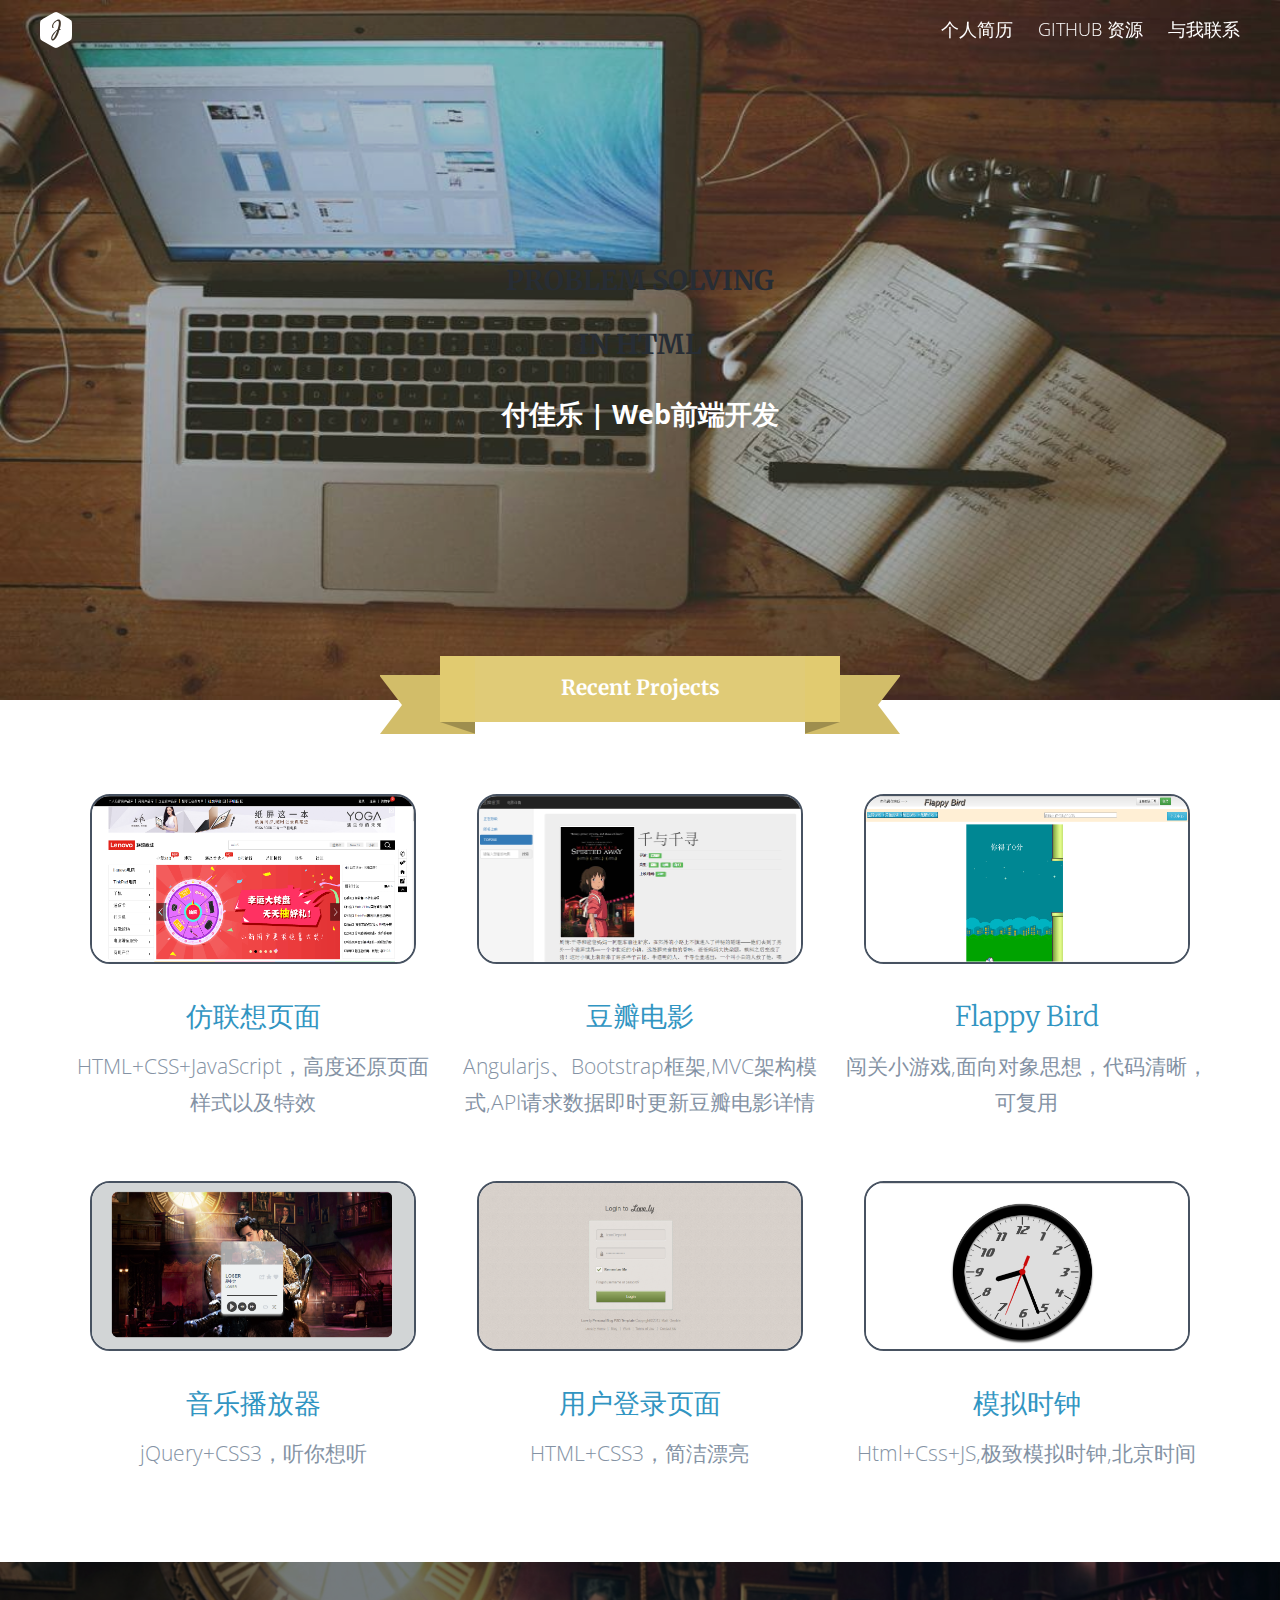
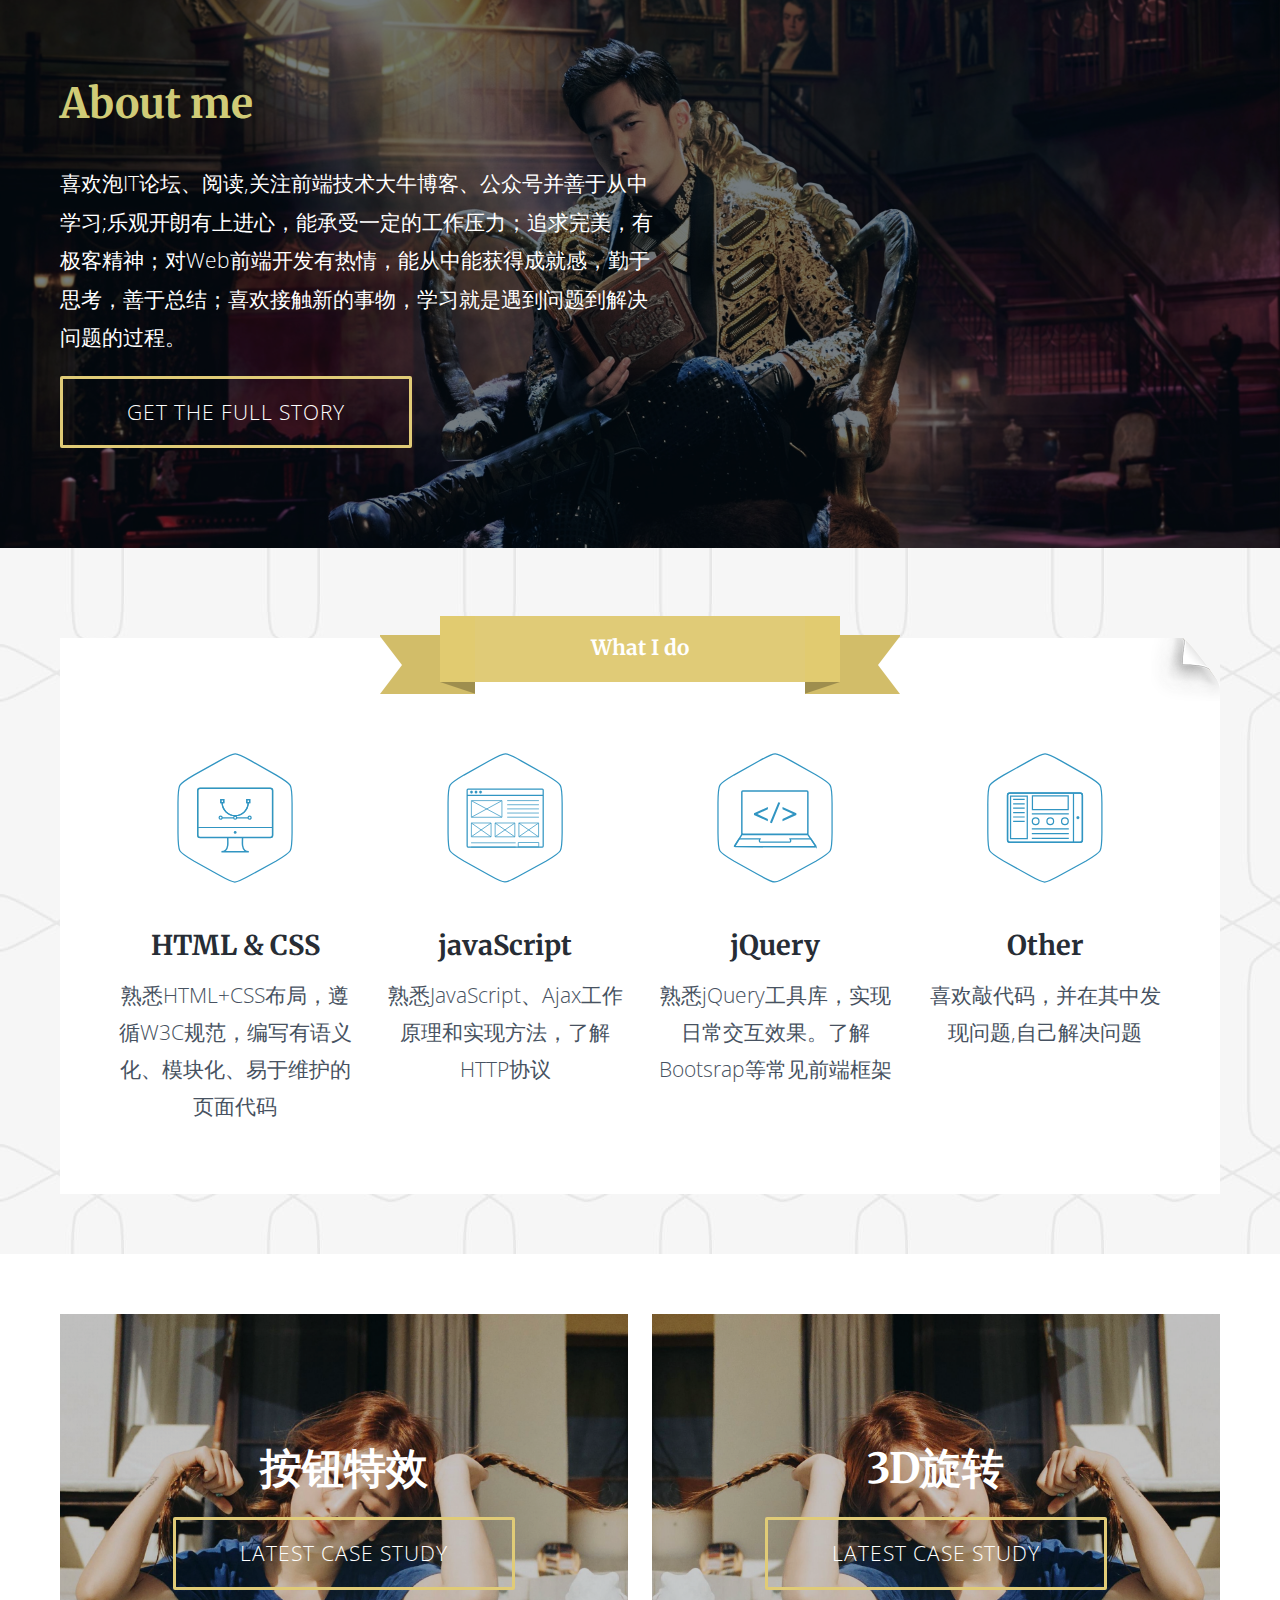
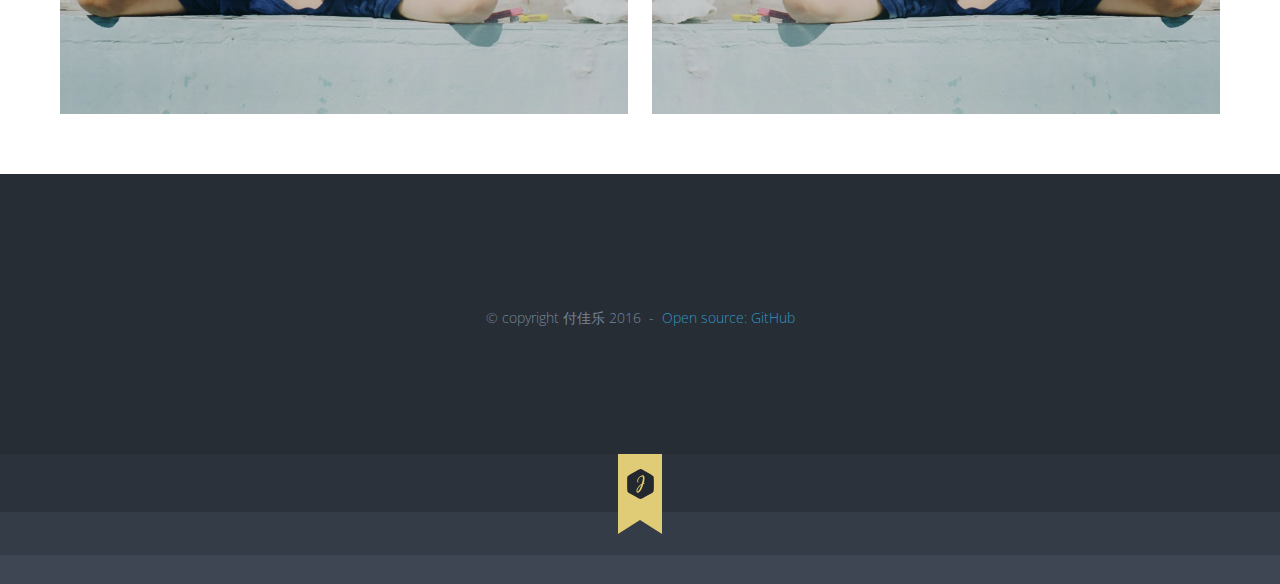
<file: index.html>
<!DOCTYPE html>
<html>
<head>
<meta charset="utf-8">
<meta http-equiv="X-UA-Compatible" content="IE=edge,chrome=1">
<meta name="viewport" content="width=device-width, initial-scale=1.0" />
<title>Web</title>
<link rel="icon" type="image/png" href="个人网页首页/images/favicon.png" />
<link rel="stylesheet" type="text/css" href="http://fonts.googleapis.com/css?family=Merriweather:400,700,300,300italic,900|Open+Sans:300italic,400italic,400,300,700)">
<link rel="stylesheet" type="text/css" href="//at.alicdn.com/t/font_1470554103_8496597.css">
<link rel="stylesheet" type="text/css" href="个人网页首页/css/reset.css">
<link rel="stylesheet" type="text/css" href="个人网页首页/css/common.css">
<link rel="stylesheet" type="text/css" href="个人网页首页/css/main.css">
<link rel="stylesheet" type="text/css" href="个人网页首页/css/wodry.css">
	<script src="个人网页首页/js/scripts/jquery-2.2.3.min.js"></script>
	<script type="text/javascript">
		$(function(){
			$(".top_ul li").mouseover(function(){
				$(this).children("div").addClass("selected");
			});
			$(".top_ul li").mouseout(function(){
				$(this).children("div").removeClass("selected");
			});
		});
	</script>
</head>
<body>
<header class="siteTop-wrapper" id="top-js">
	<nav class="clearfix">
		<ul class="top_ul">
			<li style="">
				<a href="网页简历/aresume.html" title="Web">个人简历</a>
				<div style="cvx">
					<a href="网页简历/aresume.html">个人简历</a>
					<img src="个人网页首页/images/k2.jpg" alt=""/>
				</div>
			</li>

			<li>
				<a href="https://github.com/fujialez" target="_blank" title="WebSun">GitHub 资源</a>
				<div class="">
					<a href="https://github.com/fujialez" target="_blank" >GitHub 项目资源</a>
					<img src="个人网页首页/images/k2.jpg" alt=""/>
				</div>
			</li>

			<li class="last">
				<a href="#" title="Contact">与我联系</a>
				<div style="">
					<a href="#">与我联系</a>
					<img src="个人网页首页/images/k2.jpg" alt=""/>
				</div>
			</li>
		</ul>
		<div class="control">
			<a href="#" target="_blank" class="logo buzz-out"><h1>fu</h1></a>
			<a id="nav-toggle" href="#"><span></span></a>
		</div>
	</nav>
</header>

<div class="siteHome-wrapper">
	<div style="position: relative;">
			<ul id="Change" >
				<li><img src="个人网页首页/images/banner-desktop.jpg" alt=""/></li>
				<li><img src="个人网页首页/images/banner-working.jpg" alt=""/></li>
				<section class="hero">
					<div class="wrapper clearfix">
						<article class="message">
							<h3>PROBLEM SOLVING<br>IN
			      <span class="flipup">
			          <span class="wodryRX">
			               HTML|CSS|javascript|jQuery
			          </span>
			      </span>
				
					<p>付佳乐 | Web前端开发<br/></p>
						</article>
					</div>
				</section>
			</ul>
	</div>
	<section class="projects" id="project">
		<div class="wrapper clearfix">
			<h2 class="ribbon">
				<span class="ribbon-content">Recent Projects</span>
			</h2>
			<article>
				<a href="仿联想商城/index.html" target="_blank">
					<img src="个人网页首页/images/1.png">
					<h3>仿联想页面</h3>
					<p>HTML+CSS+JavaScript，高度还原页面样式以及特效</p>
				</a>
			</article>
			<article>
				<a href="豆瓣电影/index.html" target="_blank" >
					<img src="个人网页首页/images/db.png">
					<h3>豆瓣电影</h3>
					<p>Angularjs、Bootstrap框架,MVC架构模式,API请求数据即时更新豆瓣电影详情</p>
				</a>		
			</article>
			<article>
				<a href="Flappy%20Bird/综合项目.html" target="_blank" >
					<img src="个人网页首页/images/4.png">
					<h3>Flappy Bird</h3>
					<p>闯关小游戏,面向对象思想，代码清晰，可复用</p>
				</a>
			</article>
			<article>
				<a href="音乐播放器/YYindex.html" target="_blank">
					<img src="个人网页首页/images/3.png">
					<h3>音乐播放器</h3>
					<p>jQuery+CSS3，听你想听</p>
				</a>
			</article>
			<article>
				<a href="登录框/login.html" target="_blank">
					<img src="个人网页首页/images/5-1.png">
					<h3>用户登录页面</h3>
					<p>HTML+CSS3，简洁漂亮</p>
				</a>
			</article>
			<article>
				<a href="模拟时钟/模拟时钟.html" target="_blank">
					<img src="个人网页首页/images/5.png">
					<h3>模拟时钟</h3>
					<p>Html+Css+JS,极致模拟时钟,北京时间</p>
				</a>
			</article>
		</div>
	</section>
	<section class="bio">
		<div class="wrapper">
			<article>
				<div class="bio-content">
					<h2>About me</h2>
					<p>喜欢泡IT论坛、阅读,关注前端技术大牛博客、公众号并善于从中学习;乐观开朗有上进心，能承受一定的工作压力；追求完美，有极客精神；对Web前端开发有热情，能从中能获得成就感，勤于思考，善于总结；喜欢接触新的事物，学习就是遇到问题到解决问题的过程。</p>
					<a class="btn" href="网页简历/aresume.html" target="_blank">Get the full story</a>
				</div>
			</article>
		</div>
	</section>
	<section class="skillSet">
		<div class="wrapper">
			<div class="skillSet-inner clearfix">
				<h2 class="ribbon">
					<span class="ribbon-content">What I do</span>
				</h2>
				<article class="skill">
					<h3>HTML & CSS</h3>
					<p>熟悉HTML+CSS布局，遵循W3C规范，编写有语义化、模块化、易于维护的页面代码</p>
				</article>
				<article class="skill">
					<h3>javaScript</h3>
					<p>熟悉JavaScript、Ajax工作原理和实现方法，了解HTTP协议</p>
				</article>
				<article class="skill">
					<h3>jQuery</h3>
					<p>熟悉jQuery工具库，实现日常交互效果。了解Bootsrap等常见前端框架</p>
				</article>
				<article class="skill">
					<h3>Other</h3>
					<p>喜欢敲代码，并在其中发现问题,自己解决问题</p>
				</article>
			</div>
		</div>
	</section>
	<section class="latest">
		<div class="wrapper clearfix">
			<article class="blo">
				<div class="latest-content">
					<h2>按钮特效</h2>
					<a class=btn href="哔哩哔哩菜单按钮/index.html" target="_blank">Latest Case Study</a>
				</div>
			</article>
			<article class="foundry">
				<div class="latest-content">
					<h2>3D旋转</h2>
					<a class=btn href="3D旋转/3D旋转.html" target="_blank">Latest Case Study</a>
				</div>
			</article>
		</div>
	</section>
	<footer>
		<div class="wrapper">
			
			<small>
				© copyright 付佳乐 2016 &nbsp;-&nbsp;
				<a href="https://github.com/fujialez" target="_blank">Open source: GitHub </a>
			</small>
		</div>
	</footer>
	<div class="sub-footer tooltip-top" data-tooltip="Back to the Top">
    	<a href="" class="back-to-top gotop-js">Back to top</a>
   		<span class="tip">Back To The Top</span>
  </div>
</div>

<script src="个人网页首页/js/scripts/jquery-2.2.3.min.js"></script>
<div class="modal-dialog" id="modal">
  <div class="cover"></div>
  <div class="modal-content">
    <div class="modal-head">
      <div class="close"></div>
      <h2 class="ribbon">
		 <span class="ribbon-content">Contact Me</span>
	  </h2>
    </div>
    <div class="form-content">
      <form action="">
        <ul>
        <li class=heighterror>  
          <lable class=title for=name>姓名</lable>
          <div>
            <input type="text" class="panel" id=name name=name placeholder="只能是字母、数字、下划线，3-10个字符">
          </div>
          <p class="error">不能为空</p>
          </li>
       <li> 
          <lable class=title for=name>邮箱</lable>
          <div>
            <input type="password" class="panel" id=password name="password" placeholder="mysupermail@mail.com">
          </div>
          <p class="error">邮箱格式不正确</p>
       </li>
       <li>
        <lable class=title for=conment>留言</lable>
        <div>
          <textarea name="conment" class="panel" id="conment"  cols="30" rows="10"></textarea>
       </div>
       </li>
       <li>
        <input type="submit" class=formbtn value="SUBMIT">
       </li>
       </ul>
      </form>
  	</div>
  </div>
</div>
<script src="个人网页首页/js/wodry.js"></script>
<script src="个人网页首页/js/main.js"></script>

<script>
	$(function () {
		var liItems = $("#Change").children();
		var liLen = liItems.length;
		var count = 0;
		var Atimer = null;

//          定义图片切换函数(即改变透明度)
		function showImages(index){
			for(var i = 0; i < liLen - 1; i++){
				liItems[i].style.zIndex = 100 - i;
				liItems[i].style.opacity = '0';
			}
			liItems[index].style.zIndex = 100;
			liItems[index].style.opacity = '1';
		}
		showImages(0);
//          定义自动轮播函数
		function autoplay(){
			if(count % 2 == 0){
				count = 0;
			}
			showImages(count);
			count++;
		}
		Atimer = setInterval(autoplay, 3000);
	})
</script>
<script>
	/*------navShow------*/
	$.goNavShow($('#top-js'))
	/*------文字翻转------*/
	$('.wodryRX').wodry({
	    animation: 'rotateX',
	    delay: 1500,
	    animationDuration: 800
	});
</script>
</body>
</html>
</file>
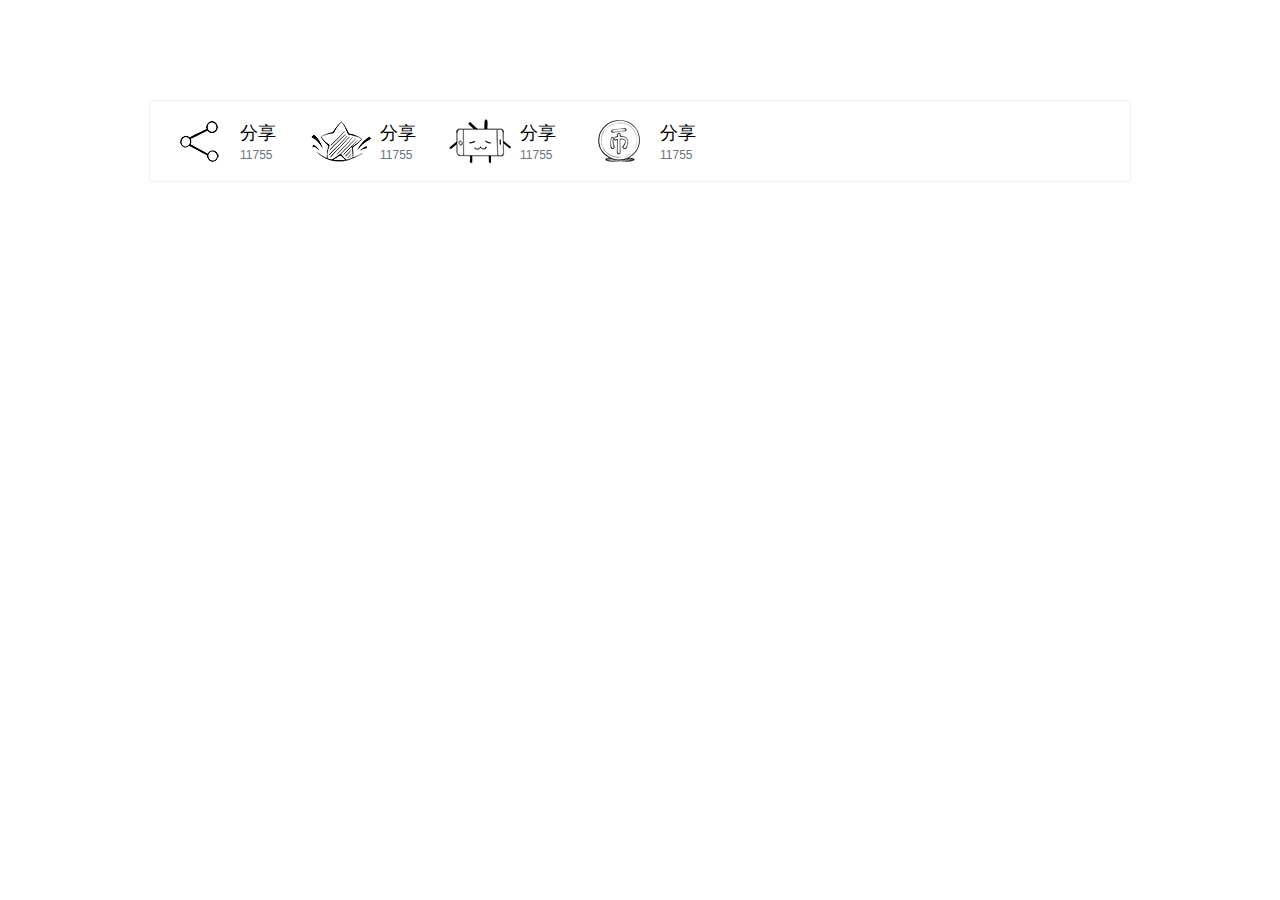
<file: 哔哩哔哩菜单按钮/index.html>
<!DOCTYPE html>
<html>
<head>
<meta charset="utf-8">
<meta http-equiv="X-UA-Compatible" content="IE=edge,chrome=1">
<title>萌萌的菜单按钮</title>
<link rel="stylesheet" href="index.css">
</head>
<body>
<div class="wrapper clearfix">
<div class="share lf">
    <div class="clearfix">
        <span class="share-bg conment"></span>
        <div class="desp">
            <h1>分享</h1>
            <p>11755</p>
        </div>
    </div>
</div>
<div class="collect lf">
    <div class="clearfix">
        <span class="collect-bg conment"></span>
        <div class="desp">
            <h1>分享</h1>
            <p>11755</p>
        </div>
    </div>
</div>
<div class="iPhone lf">
    <div class="clearfix">
        <span class="iPhone-bg conment"></span>
        <div class="desp">
            <h1>分享</h1>
            <p>11755</p>
        </div>
    </div>
</div>
<div class="coin lf">
    <div class="clearfix">
        <span class="coin-bg conment"></span>
        <div class="desp">
            <h1>分享</h1>
            <p>11755</p>
        </div>
    </div>
</div>
</div>   
</body>
</html>
</file>
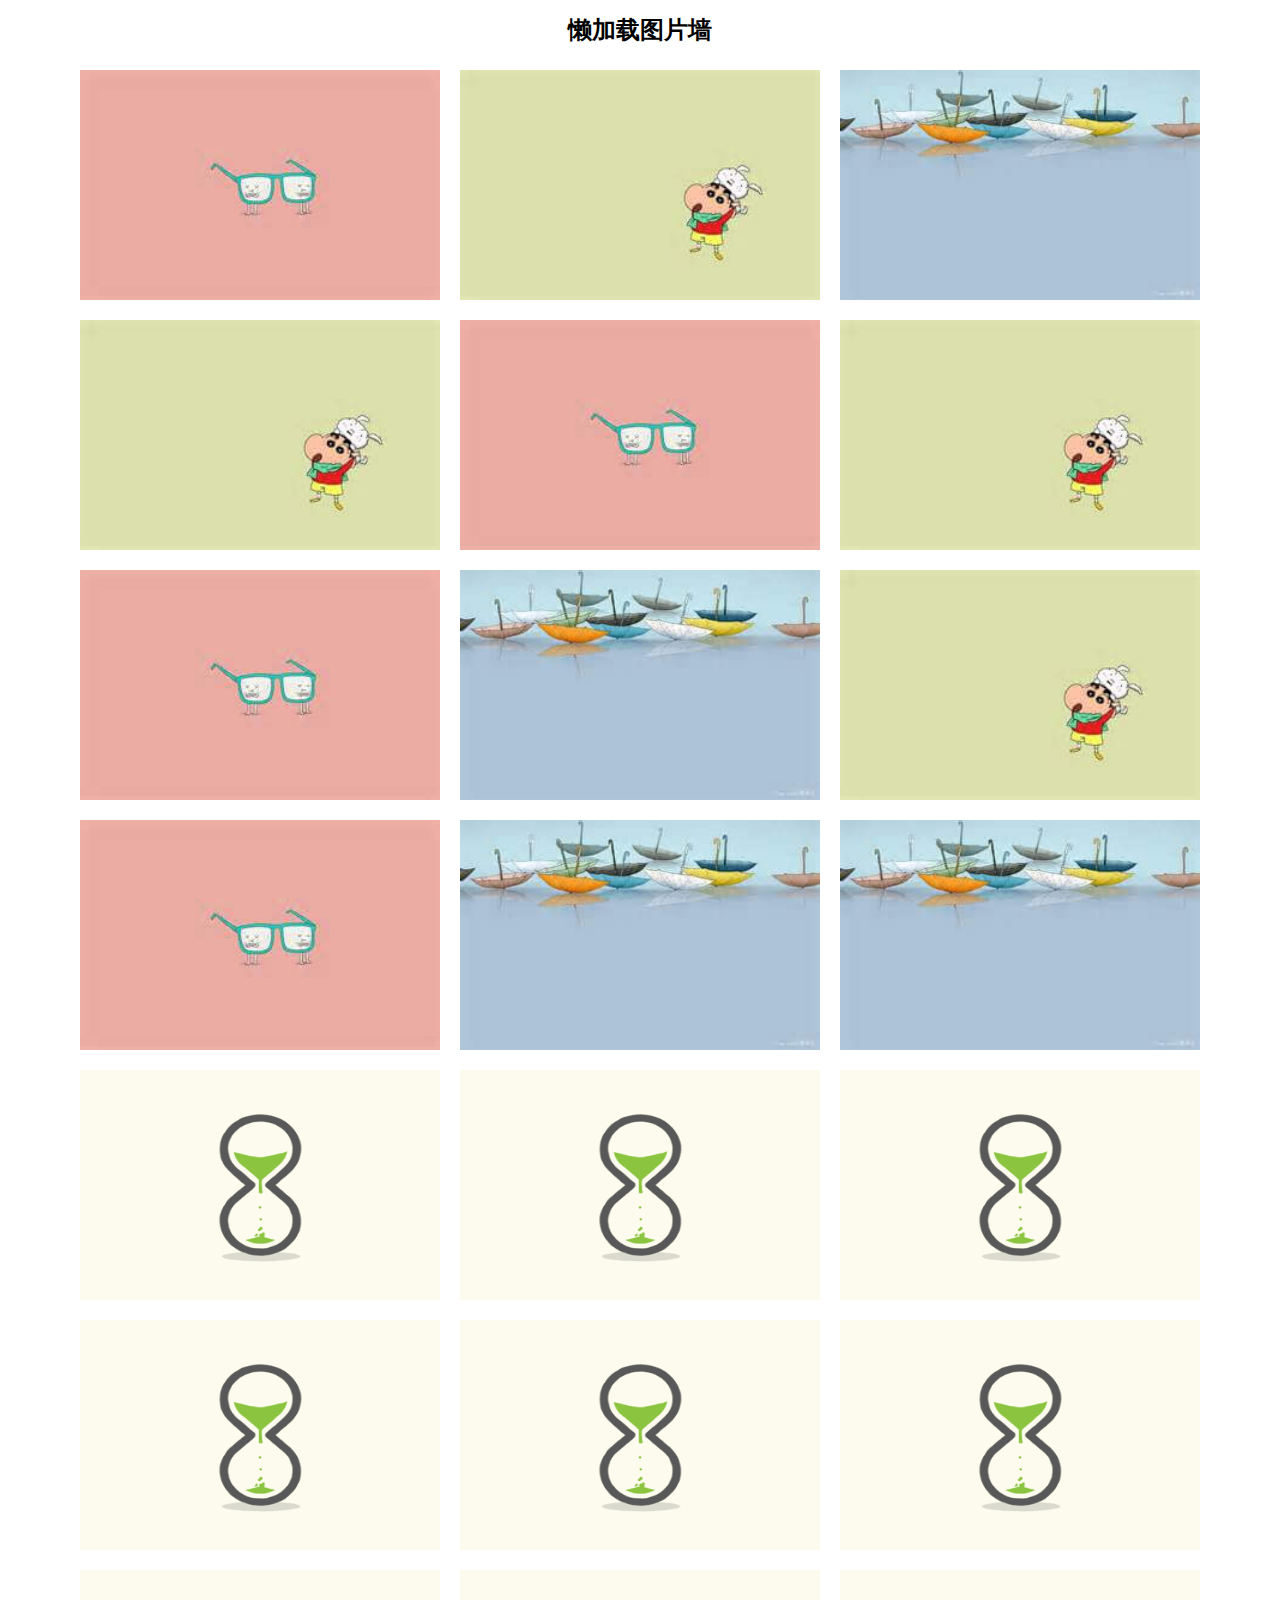
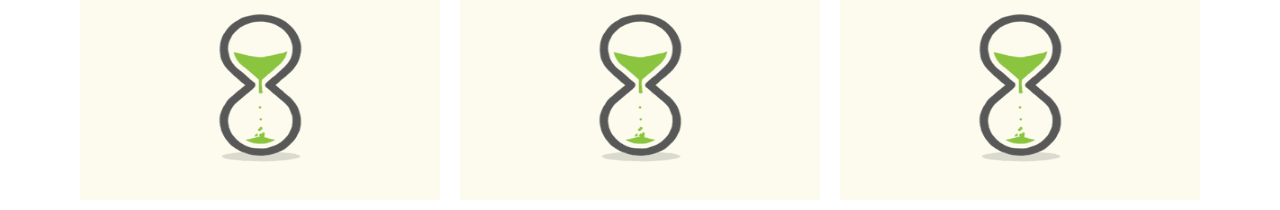
<file: 懒加载图片/index.html>
<!DOCTYPE html>
<html>
<head>
<meta charset="utf-8">
<meta http-equiv="X-UA-Compatible" content="IE=edge,chrome=1">
<title>懒加载图片</title>
<style>
	*{margin: 0; padding: 0;}
	ul{
	  list-style: none;
	}
	img{
	  border: none;
	  vertical-align: middle;
	}
	.clearfix:after{
	  content: '';
	  display: block;
	  clear: both;
	}
	.wrapper{
	  width: 1120px;
	  margin: auto;
	}
	h2{
	  text-align: center;
	  line-height: 60px;
	}
	ul.container{
	  margin-left: -10px;
	  margin-right: -10px;
	}
	.container>li{
	  float: left;
	  margin: 10px 0;
	  padding: 0 10px;
	  width: 360px;
	  height: 230px;
	}
	.container>li img{
	  width: 100%;
	  height: 230px;
	}
</style>
</head>
<body>
    <div class="wrapper">
    <h2>懒加载图片墙</h2>
      <ul class="container clearfix">
        <li><a href="#"><img src="images/load.gif" alt="" data-src="images/glass.jpg"></a></li>
        <li><a href="#"><img src="images/load.gif" alt="" data-src="images/xin.jpg"></a></li>
        <li><a href="#"><img src="images/load.gif" alt="" data-src="images/rain.jpg"></a></li>
        <li><a href="#"><img src="images/load.gif" alt="" data-src="images/xin.jpg"></a></li>
        <li><a href="#"><img src="images/load.gif" alt="" data-src="images/glass.jpg"></a></li>
        <li><a href="#"><img src="images/load.gif" alt="" data-src="images/xin.jpg"></a></li>
        <li><a href="#"><img src="images/load.gif" alt="" data-src="images/glass.jpg"></a></li>
        <li><a href="#"><img src="images/load.gif" alt="" data-src="images/rain.jpg"></a></li>
        <li><a href="#"><img src="images/load.gif" alt="" data-src="images/xin.jpg"></a></li>
        <li><a href="#"><img src="images/load.gif" alt="" data-src="images/glass.jpg"></a></li>
        <li><a href="#"><img src="images/load.gif" alt="" data-src="images/rain.jpg"></a></li>
        <li><a href="#"><img src="images/load.gif" alt="" data-src="images/rain.jpg"></a></li>
        <li><a href="#"><img src="images/load.gif" alt="" data-src="images/xin.jpg"></a></li>
        <li><a href="#"><img src="images/load.gif" alt="" data-src="images/rain.jpg"></a></li>
        <li><a href="#"><img src="images/load.gif" alt="" data-src="images/glass.jpg"></a></li>
        <li><a href="#"><img src="images/load.gif" alt="" data-src="images/glass.jpg"></a></li>
        <li><a href="#"><img src="images/load.gif" alt="" data-src="images/rain.jpg"></a></li>
        <li><a href="#"><img src="images/load.gif" alt="" data-src="images/rain.jpg"></a></li>
        <li><a href="#"><img src="images/load.gif" alt="" data-src="images/xin.jpg"></a></li>
        <li><a href="#"><img src="images/load.gif" alt="" data-src="images/rain.jpg"></a></li>
        <li><a href="#"><img src="images/load.gif" alt="" data-src="images/glass.jpg"></a></li>
      </ul>
</div>
<script src="scripts/jquery-2.2.3.min.js"></script>
<script src="scripts/lazy.js"></script>
</body>
</html>
</file>
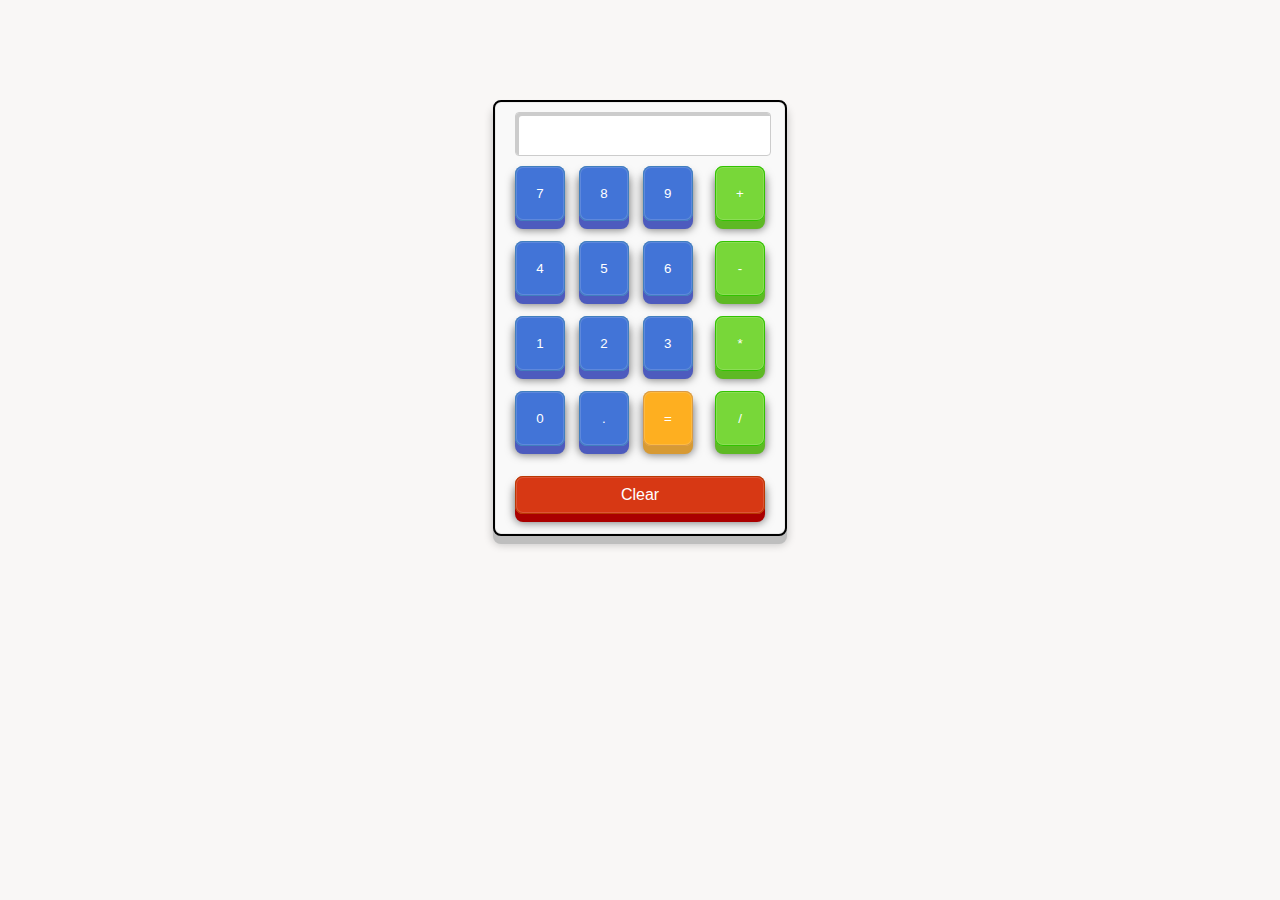
<file: 计算器/index.html>
<!DOCTYPE html>
<html>
<head>
<script src="http://o7m41tvmg.bkt.clouddn.com/jquery-1.12.4.min.js"></script>
  <meta charset="utf-8">
  <title>简易计算器</title>
<link rel="stylesheet" type="text/css" href="index.css">
</head>
<body>
  <div class="wrapper">
    <input type="text" name=input class=view>
    <div class="content clearfix">
      <ul class="main">
        <li><button class=number>7</button></li>
        <li><button class=number>8</button></li>
        <li><button class=number>9</button></li>
        <li><button class=number>4</button></li>
        <li><button class=number>5</button></li>
        <li><button class=number>6</button></li>
        <li><button class=number>1</button></li>
        <li><button class=number>2</button></li>
        <li><button class=number>3</button></li>
        <li><button class=number>0</button></li>
        <li><button class=number>.</button></li>
        <li><button class="result" name=result>=</button></li>
      </ul>
      <ul class=side>
        <li><button class=oprator>+</button></li>
        <li><button class=oprator>-</button></li>
        <li><button class=oprator>*</button></li>
        <li><button class=oprator>/</button></li>
      </ul>
   </div>
    <div class="menu">
      <button name=clear class=clear>Clear</button>
    </div>
    
  </div>
<script id="jsbin-javascript">
  var $input = $('input[name=input]')
  var lastInput
  var lastOperator
  var lastSecondInput
  //参数事件
  $('button.number').on('click',function(){
    var value = $(this).text()
    var number = value
    if(lastOperator){
      var inputValue2
      if(lastSecondInput){
        inputValue2 = lastSecondInput + number
      }else{
        inputValue2 = number 
      }
      lastSecondInput=inputValue2
      $input.val(inputValue2)
    }else{
      var inputValue1
      if(lastInput){
        inputValue1 = lastInput + number
      }else{
        inputValue1 = number 
      }
      lastInput = inputValue1
      $input.val(inputValue1)
    }

  })
  //操作符
  $('.side button').on('click',function(){
    var oprator = $(this).text()
    lastOperator = oprator
    $input.val(lastOperator) 
  })
  //result事件
  $('button[name=result]').on('click',function(){
    lastInput =+lastInput
    lastSecondInput =+lastSecondInput
    var result
    var operatorFunction = operatorFactory(lastOperator)
    result =  operatorFunction(lastInput,lastSecondInput)
    $input.val(result)
    lastOperator = ''
    lastInput = ''
    lastSecondInput = ''
  })
  //clear清除数据
  $('button[name=clear]').on('click',function(){
    if(lastOperator || lastInput || lastSecondInput ||$input.val()){
      lastOperator = ''
      lastInput = ''
      lastSecondInput = ''
      $input.val('')
    }
  })
  //table设计模式 
  function operatorFactory(name){
    var table = {
      '+': function(a,b){return a+b},
      '-': function(a,b){return a-b},
      '*': function(a,b){return a*b},
      '/': function(a,b){return a/b}
    }
    return table[name]
  }
</script>
</body>
</html>
</file>
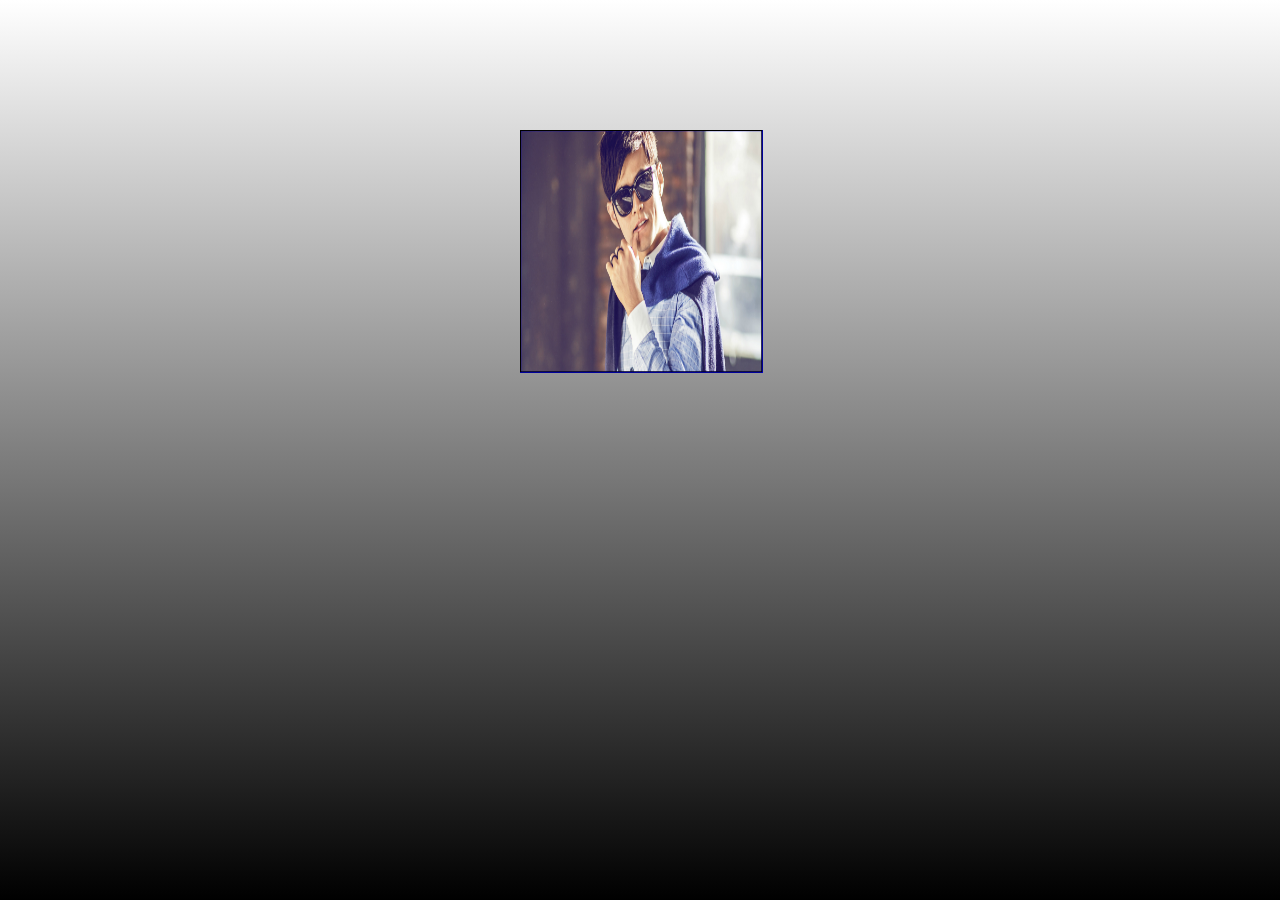
<file: 3D旋转/3D旋转.html>
<!DOCTYPE html>
<html lang="en">
<head>
	<meta charset="UTF-8">
	<title>Document</title>
</head>
<style type="text/css">
@keyframes sharing{
	0% { 
		transform: rotateX(0deg) rotateY(0deg)rotateZ(0deg);
	}
	100% {
		transform: rotateX(360deg) rotateY(360deg)rotateZ(360deg);
	}
}
html {
	background: linear-gradient(white 0%, black 100%);
	height: 100%;
}
.wrap {
	margin-top: 150px;
	perspective: 600px;
}
.cube {
	width: 200px;
	height: 200px;
	margin:auto;
	position: relative;
	transform-style: preserve-3d;
	animation: 16s sharing infinite linear;
}
.wrap .cube img{
	width: 200px;
	height: 200px;
}
.cube > div {
	text-align: center;
	line-height: 200px;
	width: 100%;
	height: 100%;
	border: 1px solid black;
	background-color: blue;
	position: absolute;
}
.cube >span {
	width: 100px;
	height: 100px;
	position: absolute;
	top: 50px;
	left: 50px;
	border-radius: 50%;
	background-color: pink;
	border: 1px solid black;
}
.out-front {
	transform: translateZ(100px);
}
.out-back {
	transform: translateZ(-100px) rotateY(180deg);
}
.out-left {
	transform: translateX(-100px) rotateY(-90deg);
}
.out-right {
	transform: translateX(100px) rotateY(90deg);
}
.out-top {
	transform: translateY(-100px) rotateX(90deg);
}
.out-bottom {
	transform: translateY(100px) rotateX(-90deg);
}

.in-front {
	transform: translateZ(50px);
}
.in-back {
	transform: translateZ(-50px) rotateY(180deg);
}
.in-left {
	transform: translateX(-50px) rotateY(-90deg);
}
.in-right {
	transform: translateX(50px) rotateY(90deg);
}
.in-top {
	transform: translateY(-50px) rotateX(90deg);
}
.in-bottom {
	transform: translateY(50px) rotateX(-90deg);
}


.cube:hover .out-front {
	transform: translateZ(200px);
}

.cube:hover .out-back {
	transform: translateZ(-200px) rotateY(180deg);
}

.cube:hover .out-left {
	transform: translateX(-200px) rotateY(-90deg);
}

.cube:hover .out-right {
	transform: translateX(200px) rotateY(90deg);
}

.cube:hover .out-top {
	transform: translateY(-200px) rotateX(90deg);
}

.cube:hover .out-bottom {
	transform: translateY(200px) rotateX(-90deg);
}

</style>
<body>
	<div class="wrap">
		<div class="cube">
			<div class="out-front">
				<img src="images/jay2jpg.jpg" alt=""/>
			</div>
			<div class="out-back">
				<img src="images/雪炫1.jpg" alt=""/>
			</div>
			<div class="out-left">
				<img src="images/jay3.jpg" alt=""/>
			</div>
			<div class="out-right">
				<img src="images/jay4.jpg" alt=""/>
			</div>
			<div class="out-top">
				<img src="images/kisum1.jpg" alt=""/>
			</div>
			<div class="out-bottom">
				<img src="images/tara1.jpg" alt=""/>
			</div>

			<span class="in-front"></span>
			<span class="in-back"></span>
			<span class="in-left"></span>
			<span class="in-right"></span>
			<span class="in-top"></span>
			<span class="in-bottom"></span>
		</div>
	</div>
</body>
</html>
</file>
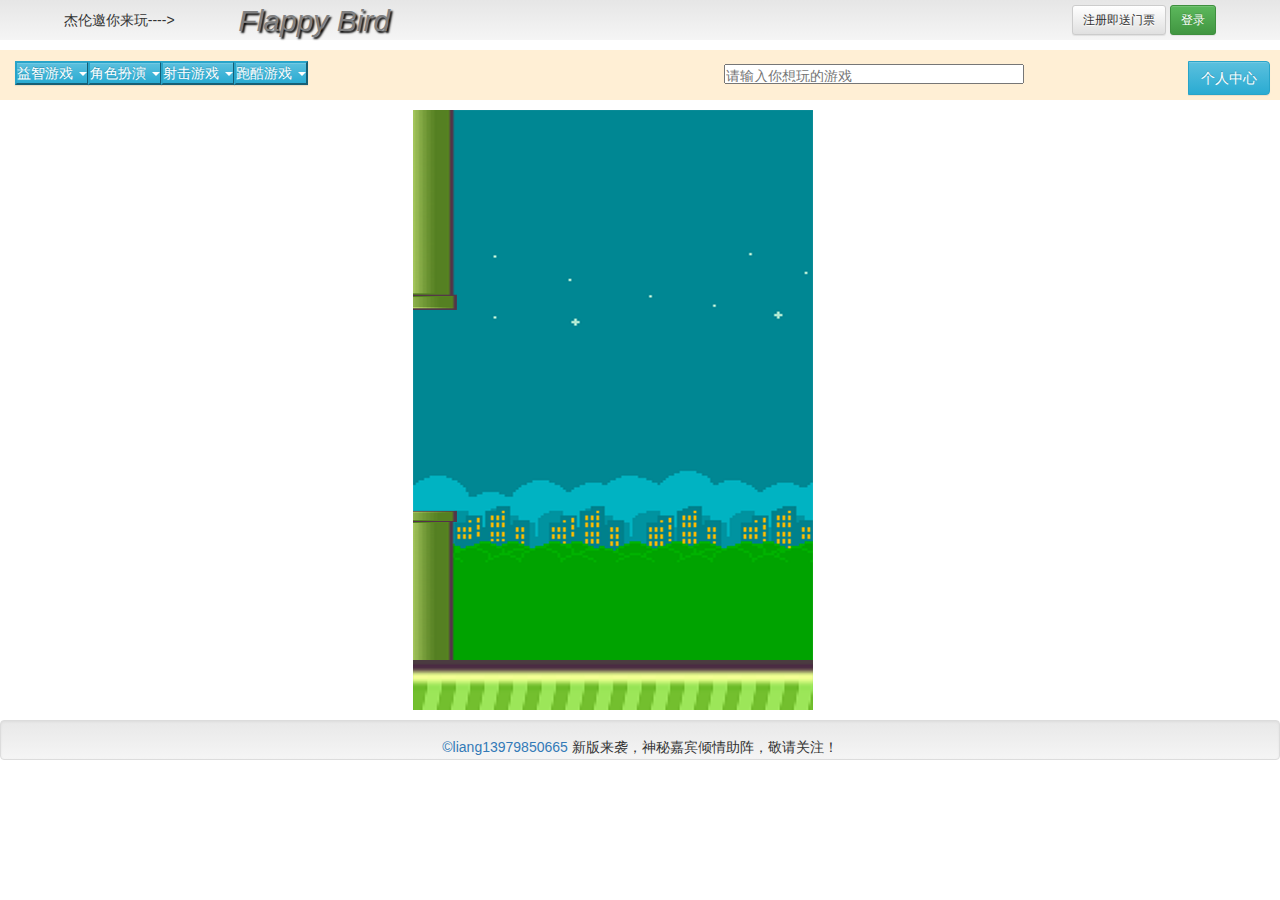
<file: Flappy Bird/综合项目.html>
<!DOCTYPE html>
<html lang="en">
<head>
    <meta charset="UTF-8">
    <title>Flappy Bird</title>

    <link rel="stylesheet" href="bs和js插件/bootstrap-3.3.7-dist/css/bootstrap.css"/>
    <link rel="stylesheet" href="bs和js插件/bootstrap-3.3.7-dist/css/bootstrap-theme.css"/>
    <script src="bs和js插件/jquery-3.1.0.js"></script>
    <script src="bs和js插件/bootstrap-3.3.7-dist/js/bootstrap.js"></script>

    <style>
        header{
            height: 40px;
            background: linear-gradient(#e6e6e6, #f5f5f5);
        }
        nav{
            height: 50px;
            background: papayawhip;
            margin-top: 10px;
        }
        section{
            height: 450px;
            background: skyblue;
            margin-top: 10px;
        }
        footer{
            height: 30px;
            background: #0f0f0f;
            margin-top: 10px;
        }

        @keyframes jay{
            0%{font-size: 30px}
            50%{font-size: 35px}
            100%{font-size: 40px}
        }
        #jay{
            text-shadow: #000000 2px 2px 2px;
            animation: jay 2s 100 linear;
        }
        *{
            margin: 0;
            padding: 0;
        }

        #canvas{
            align-content: center;
            left: 50%;
            position: relative;
        }
    </style>

</head>
<body onload="init();">

<!-- 头部条开始 -->
<header class="col-sm-12">
    <span class="col-sm-2" style="margin-top: 10px;text-align: center">杰伦邀你来玩----></span>
    <span id="jay" class="col-sm-3" style="font-size: 30px; color: gray;margin-top: 0px;"><i>Flappy Bird</i></span>

    <div class="col-sm-3 col-sm-push-5 btn-group-sm">
        <button class="btn btn-default" id="login" data-toggle="modal" data-target="#signinmodal" style="height: 30px;margin-top: 5px;">注册即送门票</button>
        <button class="btn btn-success" id="signin" data-toggle="modal" data-target="#loginmodal" style="right: 20px; height: 30px;margin-top: 5px;">登录</button>
    </div>
</header>

<!-- 导航栏开始 -->
<nav class="col-sm-12 btn-group">
    <div class="btn-group dropdown" style="top: 11px;">
        <button class="btn-group btn-info" data-toggle="dropdown">
            益智游戏
            <span class="caret"></span>
        </button>
        <ul class="dropdown-menu">
            <li class="dropdown-header">益智</li>
            <li>快速魔方</li>
            <li><a id="toggle">笨鸟先飞</a></li>
            <li class="divider"></li>
            <li>龟兔赛跑</li>
        </ul>
    </div>

    <div class="btn-group dropdown" style="top: 11px;">
        <button class="btn-group btn-info" data-toggle="dropdown">
            角色扮演
            <span class="caret"></span>
        </button>
        <ul class="dropdown-menu">
            <li class="dropdown-header">益智</li>
            <li>快速魔方</li>
            <li>笨鸟先飞</li>
            <li class="divider"></li>
            <li>龟兔赛跑</li>
        </ul>
    </div>

    <div class="btn-group dropdown" style="top: 11px;">
        <button class="btn-group btn-info" data-toggle="dropdown">
            射击游戏
            <span class="caret"></span>
        </button>
        <ul class="dropdown-menu">
            <li class="dropdown-header">益智</li>
            <li>快速魔方</li>
            <li>笨鸟先飞</li>
            <li class="divider"></li>
            <li>龟兔赛跑</li>
        </ul>
    </div>

    <div class="btn-group dropdown" style="top: 11px;">
        <button class="btn-group btn-info" data-toggle="dropdown">
            跑酷游戏
            <span class="caret"></span>
        </button>
        <ul class="dropdown-menu">
            <li class="dropdown-header">益智</li>
            <li>快速魔方</li>
            <li>笨鸟先飞</li>
            <li class="divider"></li>
            <li>龟兔赛跑</li>
        </ul>
    </div>

    <input type="text" class="col-sm-offset-4 glyphicon glyphicon-search" placeholder="请输入你想玩的游戏" style="width: 300px;margin-top: 13px;"/>
    <button class="btn btn-info navbar-right" style="top: 11px; right: 10px;">个人中心</button>
</nav>

<!-- 中间为游戏部分 -->
<section class="col-sm-8 col-lg-push-2" style="width: 400px;height: 600px;background-color: #fff;">
    <canvas id="canvas" width="400px" height="600px"></canvas>
</section>

<!-- 脚部版权 -->
<footer class="well col-sm-12" style="text-align: center; line-height: 100%;">
    <a href="">©liang13979850665</a>
    新版来袭，神秘嘉宾倾情助阵，敬请关注！
</footer>

<!-- 登录框模态 -->
<div class="modal" id="loginmodal">
    <div class="modal-dialog">
        <div class="modal-content">
            <div class="modal-header">
                <button class="close" data-dismiss="modal">
                    <span aria-hidden="true"> × </span>
                    <span class="sr-only">close</span>
                </button>
                <h3>请登录</h3>
            </div>
            <div class="modal-body">
                <p>登录</p><input type="text" placeholder="请输入用户名"/>
                <p>密码</p><input type="password" placeholder="请输入密码"/>
            </div>
            <div class="modal-footer">
                <button class="btn btn-info" data-toggle="modal" data-target="#signin" data-dismiss="modal">注册</button>
                <button class="btn btn-success" id="log">登录</button>
            </div>
        </div>
    </div>
</div>
<!-- 注册框模态 -->
    <div class="modal" id="signinmodal">
        <div class="modal-dialog">
            <div class="modal-content">
                <div class="modal-header">
                    <button class="close" data-dismiss="modal" data-target="#signin">
                        <span aria-hidden="true"> &times;</span>
                        <span class="sr-only">close</span>
                    </button>
                    <h3>请注册</h3>
                </div>
                <div class="modal-body">
                    <p>用户名</p><input type="text" placeholder="请输入用户名" id="uname"/>
                    <p>密码</p><input type="password" placeholder="请输入密码" id="pwd"/>
                    <p>确认密码</p><input type="password" placeholder="请再次输入密码" id="checkpwd"/>
                </div>
                <div class="modal-footer">
                    <button class="btn btn-info" id="surebtn">确认</button>
                </div>
            </div>
        </div>
    </div>

<script>
    /* 注册框数据保存 */
    var uname = $("#uname");
    var pwd = $("#pwd");
    var checkpwd = $("#checkpwd");
    var surebtn = $("#surebtn");

    var exspan = document.createElement("span");
    var exmeter = document.createElement("meter");
    exmeter.low = 3;
    exmeter.high = 7;
    exmeter.optimum = 8;
    exmeter.max = 12;


    pwd[0].oninput = function () {

    }

    checkpwd[0].oninput = function () {
        if(this.value != pwd.val() && this.value.length != 0){
            exspan.innerHTML = "×&nbsp;  输入密码有误，清重新输入"
        }else{
            exspan.innerHTML = "√&nbsp;  输入正确"
        }
        this.parentNode.appendChild(exspan);
        if(checkpwd.val().length == 0){
            this.parentNode.removeChild(exspan);
        }
    }

    surebtn[0].onclick = function () {
        if(uname.val().length != 0 && pwd.val().length != 0){
            localStorage.setItem("usernames", uname.val());
            localStorage.setItem("password", pwd.val());
            $("#signinmodal").modal("hide");
            alert("注册成功！");
        }else{
            alert("用户名和密码输入不能为空！");
        }
    }
</script>

<script>
    /*var toggle = document.getElementById("toggle");
    var scr = document.getElementById("src");
    toggle.onclick = function () {
        scr.setAttribute("src", "action.js");
    }*/
</script>

<script id="scr" src="action.js"></script>



</body>
</html>
</file>
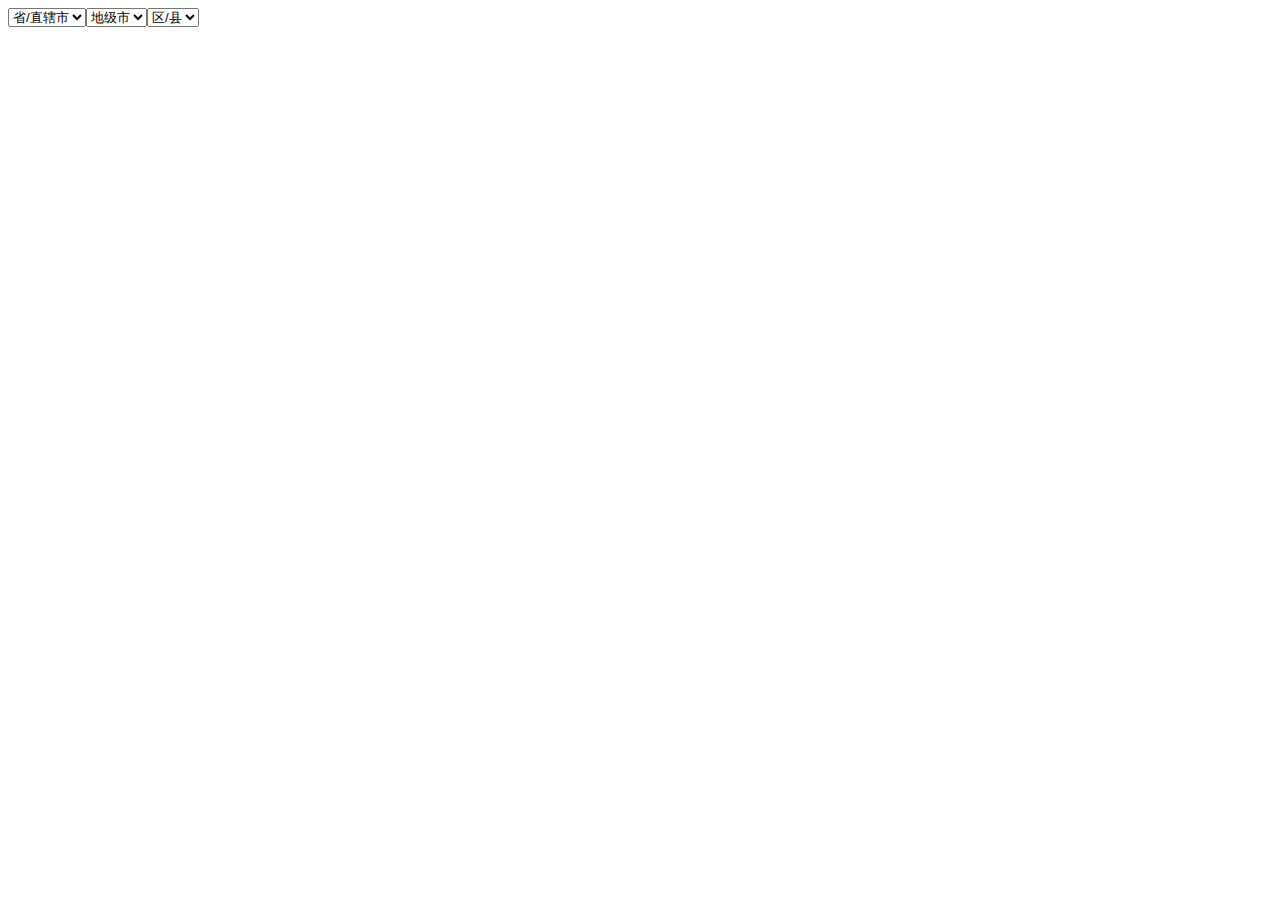
<file: 三级联动地址搜索/全国地址三级联动搜索.html>
<!DOCTYPE html>
<html lang="en">
<head>
    <meta charset="UTF-8">
    <title></title>
    <script>
        window.onload = function () {
            var province = [

                { "name": "北京", "city": [{ "name": "北京", "area": ["东城区", "西城区", "崇文区", "宣武区", "朝阳区", "丰台区", "石景山区", "海淀区", "门头沟区", "房山区", "通州区", "顺义区", "昌平区", "大兴区", "平谷区", "怀柔区", "密云县", "延庆县"] }] },

                { "name": "天津", "city": [{ "name": "天津", "area": ["和平区", "河东区", "河西区", "南开区", "河北区", "红桥区", "塘沽区", "汉沽区", "大港区", "东丽区", "西青区", "津南区", "北辰区", "武清区", "宝坻区", "宁河县", "静海县", "蓟  县"] }] },

                {
                    "name": "河北", "city": [

                    { "name": "石家庄", "area": ["长安区", "桥东区", "桥西区", "新华区", "郊  区", "井陉矿区", "井陉县", "正定县", "栾城县", "行唐县", "灵寿县", "高邑县", "深泽县", "赞皇县", "无极县", "平山县", "元氏县", "赵  县", "辛集市", "藁", "晋州市", "新乐市", "鹿泉市"] },

                    { "name": "唐山", "area": ["路南区", "路北区", "古冶区", "开平区", "新  区", "丰润县", "滦  县", "滦南县", "乐亭县", "迁西县", "玉田县", "唐海县", "遵化市", "丰南市", "迁安市"] },

                    { "name": "秦皇岛", "area": ["海港区", "山海关区", "北戴河区", "青龙满族自治县", "昌黎县", "抚宁县", "卢龙县"] },

                    { "name": "邯郸", "area": ["邯山区", "丛台区", "复兴区", "峰峰矿区", "邯郸县", "临漳县", "成安县", "大名县", "涉  县", "磁  县", "肥乡县", "永年县", "邱  县", "鸡泽县", "广平县", "馆陶县", "魏  县", "曲周县", "武安市"] },

                    { "name": "邢台", "area": ["桥东区", "桥西区", "邢台县", "临城县", "内丘县", "柏乡县", "隆尧县", "任  县", "南和县", "宁晋县", "巨鹿县", "新河县", "广宗县", "平乡县", "威  县", "清河县", "临西县", "南宫市", "沙河市"] },

                    { "name": "保定", "area": ["新市区", "北市区", "南市区", "满城县", "清苑县", "涞水县", "阜平县", "徐水县", "定兴县", "唐  县", "高阳县", "容城县", "涞源县", "望都县", "安新县", "易  县", "曲阳县", "蠡  县", "顺平县", "博野", "雄县", "涿州市", "定州市", "安国市", "高碑店市"] },

                    { "name": "张家口", "area": ["桥东区", "桥西区", "宣化区", "下花园区", "宣化县", "张北县", "康保县", "沽源县", "尚义县", "蔚  县", "阳原县", "怀安县", "万全县", "怀来县", "涿鹿县", "赤城县", "崇礼县"] },

                    { "name": "承德", "area": ["双桥区", "双滦区", "鹰手营子矿区", "承德县", "兴隆县", "平泉县", "滦平县", "隆化县", "丰宁满族自治县", "宽城满族自治县", "围场满族蒙古族自治县"] },

                    { "name": "沧州", "area": ["新华区", "运河区", "沧  县", "青  县", "东光县", "海兴县", "盐山县", "肃宁县", "南皮县", "吴桥县", "献  县", "孟村回族自治县", "泊头市", "任丘市", "黄骅市", "河间市"] },

                    { "name": "廊坊", "area": ["安次区", "固安县", "永清县", "香河县", "大城县", "文安县", "大厂回族自治县", "霸州市", "三河市"] },

                    { "name": "衡水", "area": ["桃城区", "枣强县", "武邑县", "武强县", "饶阳县", "安平县", "故城县", "景  县", "阜城县", "冀州市", "深州市"] }

                ]
                },

                {
                    "name": "山西", "city": [

                    { "name": "太原", "area": ["小店区", "迎泽区", "杏花岭区", "尖草坪区", "万柏林区", "晋源区", "清徐县", "阳曲县", "娄烦县", "古交市"] },

                    { "name": "大同", "area": ["城  区", "矿  区", "南郊区", "新荣区", "阳高县", "天镇县", "广灵县", "灵丘县", "浑源县", "左云县", "大同县"] },

                    { "name": "阳泉", "area": ["城  区", "矿  区", "郊  区", "平定县", "盂  县"] },

                    { "name": "长治", "area": ["城  区", "郊  区", "长治县", "襄垣县", "屯留县", "平顺县", "黎城县", "壶关县", "长子县", "武乡县", "沁  县", "沁源县", "潞城市"] },

                    { "name": "晋城", "area": ["城  区", "沁水县", "阳城县", "陵川县", "泽州县", "高平市"] },

                    { "name": "朔州", "area": ["朔城区", "平鲁区", "山阴县", "应  县", "右玉县", "怀仁县"] },

                    { "name": "忻州", "area": ["忻府区", "原平市", "定襄县", "五台县", "代  县", "繁峙县", "宁武县", "静乐县", "神池县", "五寨县", "岢岚县", "河曲县", "保德县", "偏关县"] },

                    { "name": "吕梁", "area": ["离石区", "孝义市", "汾阳市", "文水县", "交城县", "兴  县", "临  县", "柳林县", "石楼县", "岚  县", "方山县", "中阳县", "交口县"] },

                    { "name": "晋中", "area": ["榆次市", "介休市", "榆社县", "左权县", "和顺县", "昔阳县", "寿阳县", "太谷县", "祁  县", "平遥县", "灵石县"] },

                    { "name": "临汾", "area": ["临汾市", "侯马市", "霍州市", "曲沃县", "翼城县", "襄汾县", "洪洞县", "古  县", "安泽县", "浮山县", "吉  县", "乡宁县", "蒲  县", "大宁县", "永和县", "隰  县", "汾西县"] },

                    { "name": "运城", "area": ["运城市", "永济市", "河津市", "芮城县", "临猗县", "万荣县", "新绛县", "稷山县", "闻喜县", "夏  县", "绛  县", "平陆县", "垣曲县"] }

                ]
                },

                {
                    "name": "内蒙古", "city": [

                    { "name": "呼和浩特", "area": ["新城区", "回民区", "玉泉区", "郊  区", "土默特左旗", "托克托县", "和林格尔县", "清水河县", "武川县"] },

                    { "name": "包头", "area": ["东河区", "昆都伦区", "青山区", "石拐矿区", "白云矿区", "郊  区", "土默特右旗", "固阳县", "达尔罕茂明安联合旗"] },

                    { "name": "乌海", "area": ["海勃湾区", "海南区", "乌达区"] },

                    { "name": "赤峰", "area": ["红山区", "元宝山区", "松山区", "阿鲁科尔沁旗", "巴林左旗", "巴林右旗", "林西县", "克什克腾旗", "翁牛特旗", "喀喇沁旗", "宁城县", "敖汉旗"] },

                    { "name": "呼伦贝尔", "area": ["海拉尔市", "满洲里市", "扎兰屯市", "牙克石市", "根河市", "额尔古纳市", "阿荣旗", "莫力达瓦达斡尔族自治旗", "鄂伦春自治旗", "鄂温克族自治旗", "新巴尔虎右旗", "新巴尔虎左旗", "陈巴尔虎旗"] },

                    { "name": "兴安盟", "area": ["乌兰浩特市", "阿尔山市", "科尔沁右翼前旗", "科尔沁右翼中旗", "扎赉特旗", "突泉县"] },

                    { "name": "通辽", "area": ["科尔沁区", "霍林郭勒市", "科尔沁左翼中旗", "科尔沁左翼后旗", "开鲁县", "库伦旗", "奈曼旗", "扎鲁特旗"] },

                    { "name": "锡林郭勒盟", "area": ["二连浩特市", "锡林浩特市", "阿巴嘎旗", "苏尼特左旗", "苏尼特右旗", "东乌珠穆沁旗", "西乌珠穆沁旗", "太仆寺旗", "镶黄旗", "正镶白旗", "正蓝旗", "多伦县"] },

                    { "name": "乌兰察布盟", "area": ["集宁市", "丰镇市", "卓资县", "化德县", "商都县", "兴和县", "凉城县", "察哈尔右翼前旗", "察哈尔右翼中旗", "察哈尔右翼后旗", "四子王旗"] },

                    { "name": "伊克昭盟", "area": ["东胜市", "达拉特旗", "准格尔旗", "鄂托克前旗", "鄂托克旗", "杭锦旗", "乌审旗", "伊金霍洛旗"] },

                    { "name": "巴彦淖尔盟", "area": ["临河市", "五原县", "磴口县", "乌拉特前旗", "乌拉特中旗", "乌拉特后旗", "杭锦后旗"] },

                    { "name": "阿拉善盟", "area": ["阿拉善左旗", "阿拉善右旗", "额济纳旗"] }

                ]
                },

                {
                    "name": "辽宁", "city": [

                    { "name": "沈阳", "area": ["沈河区", "皇姑区", "和平区", "大东区", "铁西区", "苏家屯区", "东陵区", "于洪区", "新民市", "法库县", "辽中县", "康平县", "新城子区", "其他"] },

                    { "name": "大连", "area": ["西岗区", "中山区", "沙河口区", "甘井子区", "旅顺口区", "金州区", "瓦房店市", "普兰店市", "庄河市", "长海县", "其他"] },

                    { "name": "鞍山", "area": ["铁东区", "铁西区", "立山区", "千山区", "海城市", "台安县", "岫岩满族自治县", "其他"] },

                    { "name": "抚顺", "area": ["顺城区", "新抚区", "东洲区", "望花区", "抚顺县", "清原满族自治县", "新宾满族自治县", "其他"] },

                    { "name": "本溪", "area": ["平山区", "明山区", "溪湖区", "南芬区", "本溪满族自治县", "桓仁满族自治县", "其他"] },

                    { "name": "丹东", "area": ["振兴区", "元宝区", "振安区", "东港市", "凤城市", "宽甸满族自治县", "其他"] },

                    { "name": "锦州", "area": ["太和区", "古塔区", "凌河区", "凌海市", "黑山县", "义县", "北宁市", "其他"] },

                    { "name": "营口", "area": ["站前区", "西市区", "鲅鱼圈区", "老边区", "大石桥市", "盖州市", "其他"] },

                    { "name": "阜新", "area": ["海州区", "新邱区", "太平区", "清河门区", "细河区", "彰武县", "阜新蒙古族自治县", "其他"] },

                    { "name": "辽阳", "area": ["白塔区", "文圣区", "宏伟区", "太子河区", "弓长岭区", "灯塔市", "辽阳县", "其他"] },

                    { "name": "盘锦", "area": ["双台子区", "兴隆台区", "盘山县", "大洼县", "其他"] },

                    { "name": "铁岭", "area": ["银州区", "清河区", "调兵山市", "开原市", "铁岭县", "昌图县", "西丰县", "其他"] },

                    { "name": "朝阳", "area": ["双塔区", "龙城区", "凌源市", "北票市", "朝阳县", "建平县", "喀喇沁左翼蒙古族自治县", "其他"] },

                    { "name": "葫芦岛", "area": ["龙港区", "南票区", "连山区", "兴城市", "绥中县", "建昌县", "其他"] },

                    { "name": "其他", "area": ["其他"] }

                ]
                },

                {
                    "name": "吉林", "city": [

                    { "name": "长春", "area": ["朝阳区", "宽城区", "二道区", "南关区", "绿园区", "双阳区", "九台市", "榆树市", "德惠市", "农安县", "其他"] },

                    { "name": "吉林", "area": ["船营区", "昌邑区", "龙潭区", "丰满区", "舒兰市", "桦甸市", "蛟河市", "磐石市", "永吉县", "其他"] },

                    { "name": "四平", "area": ["铁西区", "铁东区", "公主岭市", "双辽市", "梨树县", "伊通满族自治县", "其他"] },

                    { "name": "辽源", "area": ["龙山区", "西安区", "东辽县", "东丰县", "其他"] },

                    { "name": "通化", "area": ["东昌区", "二道江区", "梅河口市", "集安市", "通化县", "辉南县", "柳河县", "其他"] },

                    { "name": "白山", "area": ["八道江区", "江源区", "临江市", "靖宇县", "抚松县", "长白朝鲜族自治县", "其他"] },

                    { "name": "松原", "area": ["宁江区", "乾安县", "长岭县", "扶余县", "前郭尔罗斯蒙古族自治县", "其他"] },

                    { "name": "白城", "area": ["洮北区", "大安市", "洮南市", "镇赉县", "通榆县", "其他"] },

                    { "name": "延边朝鲜族自治州", "area": ["延吉市", "图们市", "敦化市", "龙井市", "珲春市", "和龙市", "安图县", "汪清县", "其他"] },

                    { "name": "其他", "area": ["其他"] }

                ]
                },

                {
                    "name": "黑龙江", "city": [

                    { "name": "哈尔滨", "area": ["松北区", "道里区", "南岗区", "平房区", "香坊区", "道外区", "呼兰区", "阿城区", "双城市", "尚志市", "五常市", "宾县", "方正县", "通河县", "巴彦县", "延寿县", "木兰县", "依兰县", "其他"] },

                    { "name": "齐齐哈尔", "area": ["龙沙区", "昂昂溪区", "铁锋区", "建华区", "富拉尔基区", "碾子山区", "梅里斯达斡尔族区", "讷河市", "富裕县", "拜泉县", "甘南县", "依安县", "克山县", "泰来县", "克东县", "龙江县", "其他"] },

                    { "name": "鹤岗", "area": ["兴山区", "工农区", "南山区", "兴安区", "向阳区", "东山区", "萝北县", "绥滨县", "其他"] },

                    { "name": "双鸭山", "area": ["尖山区", "岭东区", "四方台区", "宝山区", "集贤县", "宝清县", "友谊县", "饶河县", "其他"] },

                    { "name": "鸡西", "area": ["鸡冠区", "恒山区", "城子河区", "滴道区", "梨树区", "麻山区", "密山市", "虎林市", "鸡东县", "其他"] },

                    { "name": "大庆", "area": ["萨尔图区", "红岗区", "龙凤区", "让胡路区", "大同区", "林甸县", "肇州县", "肇源县", "杜尔伯特蒙古族自治县", "其他"] },

                    { "name": "伊春", "area": ["伊春区", "带岭区", "南岔区", "金山屯区", "西林区", "美溪区", "乌马河区", "翠峦区", "友好区", "上甘岭区", "五营区", "红星区", "新青区", "汤旺河区", "乌伊岭区", "铁力市", "嘉荫县", "其他"] },

                    { "name": "牡丹江", "area": ["爱民区", "东安区", "阳明区", "西安区", "绥芬河市", "宁安市", "海林市", "穆棱市", "林口县", "东宁县", "其他"] },

                    { "name": "佳木斯", "area": ["向阳区", "前进区", "东风区", "郊区", "同江市", "富锦市", "桦川县", "抚远县", "桦南县", "汤原县", "其他"] },

                    { "name": "七台河", "area": ["桃山区", "新兴区", "茄子河区", "勃利县", "其他"] },

                    { "name": "黑河", "area": ["爱辉区", "北安市", "五大连池市", "逊克县", "嫩江县", "孙吴县", "其他"] },

                    { "name": "绥化", "area": ["北林区", "安达市", "肇东市", "海伦市", "绥棱县", "兰西县", "明水县", "青冈县", "庆安县", "望奎县", "其他"] },

                    { "name": "大兴安岭地区", "area": ["呼玛县", "塔河县", "漠河县", "大兴安岭辖区", "其他"] },

                    { "name": "其他", "area": ["其他"] }

                ]
                },

                {
                    "name": "上海", "city": [

                    { "name": "上海", "area": ["黄浦区", "卢湾区", "徐汇区", "长宁区", "静安区", "普陀区", "闸北区", "虹口区", "杨浦区", "宝山区", "闵行区", "嘉定区", "松江区", "金山区", "青浦区", "南汇区", "奉贤区", "浦东新区", "崇明县", "其他"] }

                ]
                },

                {
                    "name": "江苏", "city": [

                    { "name": "南京", "area": ["玄武区", "白下区", "秦淮区", "建邺区", "鼓楼区", "下关区", "栖霞区", "雨花台区", "浦口区", "江宁区", "六合区", "溧水县", "高淳县", "其他"] },

                    { "name": "苏州", "area": ["金阊区", "平江区", "沧浪区", "虎丘区", "吴中区", "相城区", "常熟市", "张家港市", "昆山市", "吴江市", "太仓市", "其他"] },

                    { "name": "无锡", "area": ["崇安区", "南长区", "北塘区", "滨湖区", "锡山区", "惠山区", "江阴市", "宜兴市", "其他"] },

                    { "name": "常州", "area": ["钟楼区", "天宁区", "戚墅堰区", "新北区", "武进区", "金坛市", "溧阳市", "其他"] },

                    { "name": "镇江", "area": ["京口区", "润州区", "丹徒区", "丹阳市", "扬中市", "句容市", "其他"] },

                    { "name": "南通", "area": ["崇川区", "港闸区", "通州市", "如皋市", "海门市", "启东市", "海安县", "如东县", "其他"] },

                    { "name": "泰州", "area": ["海陵区", "高港区", "姜堰市", "泰兴市", "靖江市", "兴化市", "其他"] },

                    { "name": "扬州", "area": ["广陵区", "维扬区", "邗江区", "江都市", "仪征市", "高邮市", "宝应县", "其他"] },

                    { "name": "盐城", "area": ["亭湖区", "盐都区", "大丰市", "东台市", "建湖县", "射阳县", "阜宁县", "滨海县", "响水县", "其他"] },

                    { "name": "连云港", "area": ["新浦区", "海州区", "连云区", "东海县", "灌云县", "赣榆县", "灌南县", "其他"] },

                    { "name": "徐州", "area": ["云龙区", "鼓楼区", "九里区", "泉山区", "贾汪区", "邳州市", "新沂市", "铜山县", "睢宁县", "沛县", "丰县", "其他"] },

                    { "name": "淮安", "area": ["清河区", "清浦区", "楚州区", "淮阴区", "涟水县", "洪泽县", "金湖县", "盱眙县", "其他"] },

                    { "name": "宿迁", "area": ["宿城区", "宿豫区", "沭阳县", "泗阳县", "泗洪县", "其他"] },

                    { "name": "其他", "area": ["其他"] }

                ]
                },

                {
                    "name": "浙江", "city": [

                    { "name": "杭州", "area": ["拱墅区", "西湖区", "上城区", "下城区", "江干区", "滨江区", "余杭区", "萧山区", "建德市", "富阳市", "临安市", "桐庐县", "淳安县", "其他"] },

                    { "name": "宁波", "area": ["海曙区", "江东区", "江北区", "镇海区", "北仑区", "鄞州区", "余姚市", "慈溪市", "奉化市", "宁海县", "象山县", "其他"] },

                    { "name": "温州", "area": ["鹿城区", "龙湾区", "瓯海区", "瑞安市", "乐清市", "永嘉县", "洞头县", "平阳县", "苍南县", "文成县", "泰顺县", "其他"] },

                    { "name": "嘉兴", "area": ["秀城区", "秀洲区", "海宁市", "平湖市", "桐乡市", "嘉善县", "海盐县", "其他"] },

                    { "name": "湖州", "area": ["吴兴区", "南浔区", "长兴县", "德清县", "安吉县", "其他"] },

                    { "name": "绍兴", "area": ["越城区", "诸暨市", "上虞市", "嵊州市", "绍兴县", "新昌县", "其他"] },

                    { "name": "金华", "area": ["婺城区", "金东区", "兰溪市", "义乌市", "东阳市", "永康市", "武义县", "浦江县", "磐安县", "其他"] },

                    { "name": "衢州", "area": ["柯城区", "衢江区", "江山市", "龙游县", "常山县", "开化县", "其他"] },

                    { "name": "舟山", "area": ["定海区", "普陀区", "岱山县", "嵊泗县", "其他"] },

                    { "name": "台州", "area": ["椒江区", "黄岩区", "路桥区", "临海市", "温岭市", "玉环县", "天台县", "仙居县", "三门县", "其他"] },

                    { "name": "丽水", "area": ["莲都区", "龙泉市", "缙云县", "青田县", "云和县", "遂昌县", "松阳县", "庆元县", "景宁畲族自治县", "其他"] },

                    { "name": "其他", "area": ["其他"] }

                ]
                },

                {
                    "name": "安徽", "city": [

                    { "name": "合肥", "area": ["庐阳区", "瑶海区", "蜀山区", "包河区", "长丰县", "肥东县", "肥西县", "其他"] },

                    { "name": "芜湖", "area": ["镜湖区", "弋江区", "鸠江区", "三山区", "芜湖县", "南陵县", "繁昌县", "其他"] },

                    { "name": "蚌埠", "area": ["蚌山区", "龙子湖区", "禹会区", "淮上区", "怀远县", "固镇县", "五河县", "其他"] },

                    { "name": "淮南", "area": ["田家庵区", "大通区", "谢家集区", "八公山区", "潘集区", "凤台县", "其他"] },

                    { "name": "马鞍山", "area": ["雨山区", "花山区", "金家庄区", "当涂县", "其他"] },

                    { "name": "淮北", "area": ["相山区", "杜集区", "烈山区", "濉溪县", "其他"] },

                    { "name": "铜陵", "area": ["铜官山区", "狮子山区", "郊区", "铜陵县", "其他"] },

                    { "name": "安庆", "area": ["迎江区", "大观区", "宜秀区", "桐城市", "宿松县", "枞阳县", "太湖县", "怀宁县", "岳西县", "望江县", "潜山县", "其他"] },

                    { "name": "黄山", "area": ["屯溪区", "黄山区", "徽州区", "休宁县", "歙县", "祁门县", "黟县", "其他"] },

                    { "name": "滁州", "area": ["琅琊区", "南谯区", "天长市", "明光市", "全椒县", "来安县", "定远县", "凤阳县", "其他"] },

                    { "name": "阜阳", "area": ["颍州区", "颍东区", "颍泉区", "界首市", "临泉县", "颍上县", "阜南县", "太和县", "其他"] },

                    { "name": "宿州", "area": ["?桥区", "萧县", "泗县", "砀山县", "灵璧县", "其他"] },

                    { "name": "巢湖", "area": ["居巢区", "含山县", "无为县", "庐江县", "和县", "其他"] },

                    { "name": "六安", "area": ["金安区", "裕安区", "寿县", "霍山县", "霍邱县", "舒城县", "金寨县", "其他"] },

                    { "name": "亳州", "area": ["谯城区", "利辛县", "涡阳县", "蒙城县", "其他"] },

                    { "name": "池州", "area": ["贵池区", "东至县", "石台县", "青阳县", "其他"] },

                    { "name": "宣城", "area": ["宣州区", "宁国市", "广德县", "郎溪县", "泾县", "旌德县", "绩溪县", "其他"] },

                    { "name": "其他", "area": ["其他"] }

                ]
                },

                {
                    "name": "福建", "city": [

                    { "name": "福州", "area": ["鼓楼区", "台江区", "仓山区", "马尾区", "晋安区", "福清市", "长乐市", "闽侯县", "闽清县", "永泰县", "连江县", "罗源县", "平潭县", "其他"] },

                    { "name": "厦门", "area": ["思明区", "海沧区", "湖里区", "集美区", "同安区", "翔安区", "其他"] },

                    { "name": "莆田", "area": ["城厢区", "涵江区", "荔城区", "秀屿区", "仙游县", "其他"] },

                    { "name": "三明", "area": ["梅列区", "三元区", "永安市", "明溪县", "将乐县", "大田县", "宁化县", "建宁县", "沙县", "尤溪县", "清流县", "泰宁县", "其他"] },

                    { "name": "泉州", "area": ["鲤城区", "丰泽区", "洛江区", "泉港区", "石狮市", "晋江市", "南安市", "惠安县", "永春县", "安溪县", "德化县", "金门县", "其他"] },

                    { "name": "漳州", "area": ["芗城区", "龙文区", "龙海市", "平和县", "南靖县", "诏安县", "漳浦县", "华安县", "东山县", "长泰县", "云霄县", "其他"] },

                    { "name": "南平", "area": ["延平区", "建瓯市", "邵武市", "武夷山市", "建阳市", "松溪县", "光泽县", "顺昌县", "浦城县", "政和县", "其他"] },

                    { "name": "龙岩", "area": ["新罗区", "漳平市", "长汀县", "武平县", "上杭县", "永定县", "连城县", "其他"] },

                    { "name": "宁德", "area": ["蕉城区", "福安市", "福鼎市", "寿宁县", "霞浦县", "柘荣县", "屏南县", "古田县", "周宁县", "其他"] },

                    { "name": "其他", "area": ["其他"] }

                ]
                },

                {
                    "name": "江西", "city": [

                    { "name": "南昌", "area": ["东湖区", "西湖区", "青云谱区", "湾里区", "青山湖区", "新建县", "南昌县", "进贤县", "安义县", "其他"] },

                    { "name": "景德镇", "area": ["珠山区", "昌江区", "乐平市", "浮梁县", "其他"] },

                    { "name": "萍乡", "area": ["安源区", "湘东区", "莲花县", "上栗县", "芦溪县", "其他"] },

                    { "name": "九江", "area": ["浔阳区", "庐山区", "瑞昌市", "九江县", "星子县", "武宁县", "彭泽县", "永修县", "修水县", "湖口县", "德安县", "都昌县", "其他"] },

                    { "name": "新余", "area": ["渝水区", "分宜县", "其他"] },

                    { "name": "鹰潭", "area": ["月湖区", "贵溪市", "余江县", "其他"] },

                    { "name": "赣州", "area": ["章贡区", "瑞金市", "南康市", "石城县", "安远县", "赣县", "宁都县", "寻乌县", "兴国县", "定南县", "上犹县", "于都县", "龙南县", "崇义县", "信丰县", "全南县", "大余县", "会昌县", "其他"] },

                    { "name": "吉安", "area": ["吉州区", "青原区", "井冈山市", "吉安县", "永丰县", "永新县", "新干县", "泰和县", "峡江县", "遂川县", "安福县", "吉水县", "万安县", "其他"] },

                    { "name": "宜春", "area": ["袁州区", "丰城市", "樟树市", "高安市", "铜鼓县", "靖安县", "宜丰县", "奉新县", "万载县", "上高县", "其他"] },

                    { "name": "抚州", "area": ["临川区", "南丰县", "乐安县", "金溪县", "南城县", "东乡县", "资溪县", "宜黄县", "广昌县", "黎川县", "崇仁县", "其他"] },

                    { "name": "上饶", "area": ["信州区", "德兴市", "上饶县", "广丰县", "鄱阳县", "婺源县", "铅山县", "余干县", "横峰县", "弋阳县", "玉山县", "万年县", "其他"] },

                    { "name": "其他", "area": ["其他"] }

                ]
                },

                {
                    "name": "山东", "city": [

                    { "name": "济南", "area": ["市中区", "历下区", "天桥区", "槐荫区", "历城区", "长清区", "章丘市", "平阴县", "济阳县", "商河县", "其他"] },

                    { "name": "青岛", "area": ["市南区", "市北区", "城阳区", "四方区", "李沧区", "黄岛区", "崂山区", "胶南市", "胶州市", "平度市", "莱西市", "即墨市", "其他"] },

                    { "name": "淄博", "area": ["张店区", "临淄区", "淄川区", "博山区", "周村区", "桓台县", "高青县", "沂源县", "其他"] },

                    { "name": "枣庄", "area": ["市中区", "山亭区", "峄城区", "台儿庄区", "薛城区", "滕州市", "其他"] },

                    { "name": "东营", "area": ["东营区", "河口区", "垦利县", "广饶县", "利津县", "其他"] },

                    { "name": "烟台", "area": ["芝罘区", "福山区", "牟平区", "莱山区", "龙口市", "莱阳市", "莱州市", "招远市", "蓬莱市", "栖霞市", "海阳市", "长岛县", "其他"] },

                    { "name": "潍坊", "area": ["潍城区", "寒亭区", "坊子区", "奎文区", "青州市", "诸城市", "寿光市", "安丘市", "高密市", "昌邑市", "昌乐县", "临朐县", "其他"] },

                    { "name": "济宁", "area": ["市中区", "任城区", "曲阜市", "兖州市", "邹城市", "鱼台县", "金乡县", "嘉祥县", "微山县", "汶上县", "泗水县", "梁山县", "其他"] },

                    { "name": "泰安", "area": ["泰山区", "岱岳区", "新泰市", "肥城市", "宁阳县", "东平县", "其他"] },

                    { "name": "威海", "area": ["环翠区", "乳山市", "文登市", "荣成市", "其他"] },

                    { "name": "日照", "area": ["东港区", "岚山区", "五莲县", "莒县", "其他"] },

                    { "name": "莱芜", "area": ["莱城区", "钢城区", "其他"] },

                    { "name": "临沂", "area": ["兰山区", "罗庄区", "河东区", "沂南县", "郯城县", "沂水县", "苍山县", "费县", "平邑县", "莒南县", "蒙阴县", "临沭县", "其他"] },

                    { "name": "德州", "area": ["德城区", "乐陵市", "禹城市", "陵县", "宁津县", "齐河县", "武城县", "庆云县", "平原县", "夏津县", "临邑县", "其他"] },

                    { "name": "聊城", "area": ["东昌府区", "临清市", "高唐县", "阳谷县", "茌平县", "莘县", "东阿县", "冠县", "其他"] },

                    { "name": "滨州", "area": ["滨城区", "邹平县", "沾化县", "惠民县", "博兴县", "阳信县", "无棣县", "其他"] },

                    { "name": "菏泽", "area": ["牡丹区", "鄄城县", "单县", "郓城县", "曹县", "定陶县", "巨野县", "东明县", "成武县", "其他"] },

                    { "name": "其他", "area": ["其他"] }

                ]
                },

                {
                    "name": "河南", "city": [

                    { "name": "郑州", "area": ["中原区", "金水区", "二七区", "管城回族区", "上街区", "惠济区", "巩义市", "新郑市", "新密市", "登封市", "荥阳市", "中牟县", "其他"] },

                    { "name": "开封", "area": ["鼓楼区", "龙亭区", "顺河回族区", "禹王台区", "金明区", "开封县", "尉氏县", "兰考县", "杞县", "通许县", "其他"] },

                    { "name": "洛阳", "area": ["西工区", "老城区", "涧西区", "?河回族区", "洛龙区", "吉利区", "偃师市", "孟津县", "汝阳县", "伊川县", "洛宁县", "嵩县", "宜阳县", "新安县", "栾川县", "其他"] },

                    { "name": "平顶山", "area": ["新华区", "卫东区", "湛河区", "石龙区", "汝州市", "舞钢市", "宝丰县", "叶县", "郏县", "鲁山县", "其他"] },

                    { "name": "安阳", "area": ["北关区", "文峰区", "殷都区", "龙安区", "林州市", "安阳县", "滑县", "内黄县", "汤阴县", "其他"] },

                    { "name": "鹤壁", "area": ["淇滨区", "山城区", "鹤山区", "浚县", "淇县", "其他"] },

                    { "name": "新乡", "area": ["卫滨区", "红旗区", "凤泉区", "牧野区", "卫辉市", "辉县市", "新乡县", "获嘉县", "原阳县", "长垣县", "封丘县", "延津县", "其他"] },

                    { "name": "焦作", "area": ["解放区", "中站区", "马村区", "山阳区", "沁阳市", "孟州市", "修武县", "温县", "武陟县", "博爱县", "其他"] },

                    { "name": "濮阳", "area": ["华龙区", "濮阳县", "南乐县", "台前县", "清丰县", "范县", "其他"] },

                    { "name": "许昌", "area": ["魏都区", "禹州市", "长葛市", "许昌县", "鄢陵县", "襄城县", "其他"] },

                    { "name": "漯河", "area": ["源汇区", "郾城区", "召陵区", "临颍县", "舞阳县", "其他"] },

                    { "name": "三门峡", "area": ["湖滨区", "义马市", "灵宝市", "渑池县", "卢氏县", "陕县", "其他"] },

                    { "name": "南阳", "area": ["卧龙区", "宛城区", "邓州市", "桐柏县", "方城县", "淅川县", "镇平县", "唐河县", "南召县", "内乡县", "新野县", "社旗县", "西峡县", "其他"] },

                    { "name": "商丘", "area": ["梁园区", "睢阳区", "永城市", "宁陵县", "虞城县", "民权县", "夏邑县", "柘城县", "睢县", "其他"] },

                    { "name": "信阳", "area": ["?河区", "平桥区", "潢川县", "淮滨县", "息县", "新县", "商城县", "固始县", "罗山县", "光山县", "其他"] },

                    { "name": "周口", "area": ["川汇区", "项城市", "商水县", "淮阳县", "太康县", "鹿邑县", "西华县", "扶沟县", "沈丘县", "郸城县", "其他"] },

                    { "name": "驻马店", "area": ["驿城区", "确山县", "新蔡县", "上蔡县", "西平县", "泌阳县", "平舆县", "汝南县", "遂平县", "正阳县", "其他"] },

                    { "name": "焦作", "area": ["济源市", "其他"] },

                    { "name": "其他", "area": ["其他"] }

                ]
                },

                {
                    "name": "湖北", "city": [

                    { "name": "武汉", "area": ["江岸区", "武昌区", "江汉区", "?口区", "汉阳区", "青山区", "洪山区", "东西湖区", "汉南区", "蔡甸区", "江夏区", "黄陂区", "新洲区", "其他"] },

                    { "name": "黄石", "area": ["黄石港区", "西塞山区", "下陆区", "铁山区", "大冶市", "阳新县", "其他"] },

                    { "name": "十堰", "area": ["张湾区", "茅箭区", "丹江口市", "郧县", "竹山县", "房县", "郧西县", "竹溪县", "其他"] },

                    { "name": "荆州", "area": ["沙市区", "荆州区", "洪湖市", "石首市", "松滋市", "监利县", "公安县", "江陵县", "其他"] },

                    { "name": "宜昌", "area": ["西陵区", "伍家岗区", "点军区", "?亭区", "夷陵区", "宜都市", "当阳市", "枝江市", "秭归县", "远安县", "兴山县", "五峰土家族自治县", "长阳土家族自治县", "其他"] },

                    { "name": "襄樊", "area": ["襄城区", "樊城区", "襄阳区", "老河口市", "枣阳市", "宜城市", "南漳县", "谷城县", "保康县", "其他"] },

                    { "name": "鄂州", "area": ["鄂城区", "华容区", "梁子湖区", "其他"] },

                    { "name": "荆门", "area": ["东宝区", "掇刀区", "钟祥市", "京山县", "沙洋县", "其他"] },

                    { "name": "孝感", "area": ["孝南区", "应城市", "安陆市", "汉川市", "云梦县", "大悟县", "孝昌县", "其他"] },

                    { "name": "黄冈", "area": ["黄州区", "麻城市", "武穴市", "红安县", "罗田县", "浠水县", "蕲春县", "黄梅县", "英山县", "团风县", "其他"] },

                    { "name": "咸宁", "area": ["咸安区", "赤壁市", "嘉鱼县", "通山县", "崇阳县", "通城县", "其他"] },

                    { "name": "随州", "area": ["曾都区", "广水市", "其他"] },

                    { "name": "恩施土家族苗族自治州", "area": ["恩施市", "利川市", "建始县", "来凤县", "巴东县", "鹤峰县", "宣恩县", "咸丰县", "其他"] },

                    { "name": "仙桃", "area": ["仙桃"] },

                    { "name": "天门", "area": ["天门"] },

                    { "name": "潜江", "area": ["潜江"] },

                    { "name": "神农架林区", "area": ["神农架林区"] },

                    { "name": "其他", "area": ["其他"] }

                ]
                },

                {
                    "name": "湖南", "city": [

                    { "name": "长沙", "area": ["岳麓区", "芙蓉区", "天心区", "开福区", "雨花区", "浏阳市", "长沙县", "望城县", "宁乡县", "其他"] },

                    { "name": "株洲", "area": ["天元区", "荷塘区", "芦淞区", "石峰区", "醴陵市", "株洲县", "炎陵县", "茶陵县", "攸县", "其他"] },

                    { "name": "湘潭", "area": ["岳塘区", "雨湖区", "湘乡市", "韶山市", "湘潭县", "其他"] },

                    { "name": "衡阳", "area": ["雁峰区", "珠晖区", "石鼓区", "蒸湘区", "南岳区", "耒阳市", "常宁市", "衡阳县", "衡东县", "衡山县", "衡南县", "祁东县", "其他"] },

                    { "name": "邵阳", "area": ["双清区", "大祥区", "北塔区", "武冈市", "邵东县", "洞口县", "新邵县", "绥宁县", "新宁县", "邵阳县", "隆回县", "城步苗族自治县", "其他"] },

                    { "name": "岳阳", "area": ["岳阳楼区", "云溪区", "君山区", "临湘市", "汨罗市", "岳阳县", "湘阴县", "平江县", "华容县", "其他"] },

                    { "name": "常德", "area": ["武陵区", "鼎城区", "津市市", "澧县", "临澧县", "桃源县", "汉寿县", "安乡县", "石门县", "其他"] },

                    { "name": "张家界", "area": ["永定区", "武陵源区", "慈利县", "桑植县", "其他"] },

                    { "name": "益阳", "area": ["赫山区", "资阳区", "沅江市", "桃江县", "南县", "安化县", "其他"] },

                    { "name": "郴州", "area": ["北湖区", "苏仙区", "资兴市", "宜章县", "汝城县", "安仁县", "嘉禾县", "临武县", "桂东县", "永兴县", "桂阳县", "其他"] },

                    { "name": "永州", "area": ["冷水滩区", "零陵区", "祁阳县", "蓝山县", "宁远县", "新田县", "东安县", "江永县", "道县", "双牌县", "江华瑶族自治县", "其他"] },

                    { "name": "怀化", "area": ["鹤城区", "洪江市", "会同县", "沅陵县", "辰溪县", "溆浦县", "中方县", "新晃侗族自治县", "芷江侗族自治县", "通道侗族自治县", "靖州苗族侗族自治县", "麻阳苗族自治县", "其他"] },

                    { "name": "娄底", "area": ["娄星区", "冷水江市", "涟源市", "新化县", "双峰县", "其他"] },

                    { "name": "湘西土家族苗族自治州", "area": ["吉首市", "古丈县", "龙山县", "永顺县", "凤凰县", "泸溪县", "保靖县", "花垣县", "其他"] },

                    { "name": "其他", "area": ["其他"] }

                ]
                },

                {
                    "name": "广东", "city": [

                    { "name": "广州", "area": ["越秀区", "荔湾区", "海珠区", "天河区", "白云区", "黄埔区", "番禺区", "花都区", "南沙区", "萝岗区", "增城市", "从化市", "其他"] },

                    { "name": "深圳", "area": ["福田区", "罗湖区", "南山区", "宝安区", "龙岗区", "盐田区", "其他"] },

                    { "name": "东莞", "area": ["莞城", "常平", "塘厦", "塘厦", "塘厦", "其他"] },

                    { "name": "中山", "area": ["中山"] },

                    { "name": "潮州", "area": ["湘桥区", "潮安县", "饶平县", "其他"] },

                    { "name": "揭阳", "area": ["榕城区", "揭东县", "揭西县", "惠来县", "普宁市", "其他"] },

                    { "name": "云浮", "area": ["云城区", "新兴县", "郁南县", "云安县", "罗定市", "其他"] },

                    { "name": "珠海", "area": ["香洲区", "斗门区", "金湾区", "其他"] },

                    { "name": "汕头", "area": ["金平区", "濠江区", "龙湖区", "潮阳区", "潮南区", "澄海区", "南澳县", "其他"] },

                    { "name": "韶关", "area": ["浈江区", "武江区", "曲江区", "乐昌市", "南雄市", "始兴县", "仁化县", "翁源县", "新丰县", "乳源瑶族自治县", "其他"] },

                    { "name": "佛山", "area": ["禅城区", "南海区", "顺德区", "三水区", "高明区", "其他"] },

                    { "name": "江门", "area": ["蓬江区", "江海区", "新会区", "恩平市", "台山市", "开平市", "鹤山市", "其他"] },

                    { "name": "湛江", "area": ["赤坎区", "霞山区", "坡头区", "麻章区", "吴川市", "廉江市", "雷州市", "遂溪县", "徐闻县", "其他"] },

                    { "name": "茂名", "area": ["茂南区", "茂港区", "化州市", "信宜市", "高州市", "电白县", "其他"] },

                    { "name": "肇庆", "area": ["端州区", "鼎湖区", "高要市", "四会市", "广宁县", "怀集县", "封开县", "德庆县", "其他"] },

                    { "name": "惠州", "area": ["惠城区", "惠阳区", "博罗县", "惠东县", "龙门县", "其他"] },

                    { "name": "梅州", "area": ["梅江区", "兴宁市", "梅县", "大埔县", "丰顺县", "五华县", "平远县", "蕉岭县", "其他"] },

                    { "name": "汕尾", "area": ["城区", "陆丰市", "海丰县", "陆河县", "其他"] },

                    { "name": "河源", "area": ["源城区", "紫金县", "龙川县", "连平县", "和平县", "东源县", "其他"] },

                    { "name": "阳江", "area": ["江城区", "阳春市", "阳西县", "阳东县", "其他"] },

                    { "name": "清远", "area": ["清城区", "英德市", "连州市", "佛冈县", "阳山县", "清新县", "连山壮族瑶族自治县", "连南瑶族自治县", "其他"] }

                ]
                },

                {
                    "name": "广西", "city": [

                    { "name": "南宁", "area": ["青秀区", "兴宁区", "西乡塘区", "良庆区", "江南区", "邕宁区", "武鸣县", "隆安县", "马山县", "上林县", "宾阳县", "横县", "其他"] },

                    { "name": "柳州", "area": ["城中区", "鱼峰区", "柳北区", "柳南区", "柳江县", "柳城县", "鹿寨县", "融安县", "融水苗族自治县", "三江侗族自治县", "其他"] },

                    { "name": "桂林", "area": ["象山区", "秀峰区", "叠彩区", "七星区", "雁山区", "阳朔县", "临桂县", "灵川县", "全州县", "平乐县", "兴安县", "灌阳县", "荔浦县", "资源县", "永福县", "龙胜各族自治县", "恭城瑶族自治县", "其他"] },

                    { "name": "梧州", "area": ["万秀区", "蝶山区", "长洲区", "岑溪市", "苍梧县", "藤县", "蒙山县", "其他"] },

                    { "name": "北海", "area": ["海城区", "银海区", "铁山港区", "合浦县", "其他"] },

                    { "name": "防城港", "area": ["港口区", "防城区", "东兴市", "上思县", "其他"] },

                    { "name": "钦州", "area": ["钦南区", "钦北区", "灵山县", "浦北县", "其他"] },

                    { "name": "贵港", "area": ["港北区", "港南区", "覃塘区", "桂平市", "平南县", "其他"] },

                    { "name": "玉林", "area": ["玉州区", "北流市", "容县", "陆川县", "博白县", "兴业县", "其他"] },

                    { "name": "百色", "area": ["右江区", "凌云县", "平果县", "西林县", "乐业县", "德保县", "田林县", "田阳县", "靖西县", "田东县", "那坡县", "隆林各族自治县", "其他"] },

                    { "name": "贺州", "area": ["八步区", "钟山县", "昭平县", "富川瑶族自治县", "其他"] },

                    { "name": "河池", "area": ["金城江区", "宜州市", "天峨县", "凤山县", "南丹县", "东兰县", "都安瑶族自治县", "罗城仫佬族自治县", "巴马瑶族自治县", "环江毛南族自治县", "大化瑶族自治县", "其他"] },

                    { "name": "来宾", "area": ["兴宾区", "合山市", "象州县", "武宣县", "忻城县", "金秀瑶族自治县", "其他"] },

                    { "name": "崇左", "area": ["江州区", "凭祥市", "宁明县", "扶绥县", "龙州县", "大新县", "天等县", "其他"] },

                    { "name": "其他", "area": ["其他"] }

                ]
                },

                {
                    "name": "海南", "city": [

                    { "name": "海口", "area": ["龙华区", "秀英区", "琼山区", "美兰区", "其他"] },

                    { "name": "三亚", "area": ["三亚市", "其他"] },

                    { "name": "五指山", "area": ["五指山"] },

                    { "name": "琼海", "area": ["琼海"] },

                    { "name": "儋州", "area": ["儋州"] },

                    { "name": "文昌", "area": ["文昌"] },

                    { "name": "万宁", "area": ["万宁"] },

                    { "name": "东方", "area": ["东方"] },

                    { "name": "澄迈县", "area": ["澄迈县"] },

                    { "name": "定安县", "area": ["定安县"] },

                    { "name": "屯昌县", "area": ["屯昌县"] },

                    { "name": "临高县", "area": ["临高县"] },

                    { "name": "白沙黎族自治县", "area": ["白沙黎族自治县"] },

                    { "name": "昌江黎族自治县", "area": ["昌江黎族自治县"] },

                    { "name": "乐东黎族自治县", "area": ["乐东黎族自治县"] },

                    { "name": "陵水黎族自治县", "area": ["陵水黎族自治县"] },

                    { "name": "保亭黎族苗族自治县", "area": ["保亭黎族苗族自治县"] },

                    { "name": "琼中黎族苗族自治县", "area": ["琼中黎族苗族自治县"] },

                    { "name": "其他", "area": ["其他"] }

                ]
                },

                {
                    "name": "重庆", "city": [

                    { "name": "重庆", "area": ["渝中区", "大渡口区", "江北区", "南岸区", "北碚区", "渝北区", "巴南区", "长寿区", "双桥区", "沙坪坝区", "万盛区", "万州区", "涪陵区", "黔江区", "永川区", "合川区", "江津区", "九龙坡区", "南川区", "綦江县", "潼南县", "荣昌县", "璧山县", "大足县", "铜梁县", "梁平县", "开县", "忠县", "城口县", "垫江县", "武隆县", "丰都县", "奉节县", "云阳县", "巫溪县", "巫山县", "石柱土家族自治县", "秀山土家族苗族自治县", "酉阳土家族苗族自治县", "彭水苗族土家族自治县", "其他"] }

                ]
                },

                {
                    "name": "四川", "city": [

                    { "name": "成都", "area": ["青羊区", "锦江区", "金牛区", "武侯区", "成华区", "龙泉驿区", "青白江区", "新都区", "温江区", "都江堰市", "彭州市", "邛崃市", "崇州市", "金堂县", "郫县", "新津县", "双流县", "蒲江县", "大邑县", "其他"] },

                    { "name": "自贡", "area": ["大安区", "自流井区", "贡井区", "沿滩区", "荣县", "富顺县", "其他"] },

                    { "name": "攀枝花", "area": ["仁和区", "米易县", "盐边县", "东区", "西区", "其他"] },

                    { "name": "泸州", "area": ["江阳区", "纳溪区", "龙马潭区", "泸县", "合江县", "叙永县", "古蔺县", "其他"] },

                    { "name": "德阳", "area": ["旌阳区", "广汉市", "什邡市", "绵竹市", "罗江县", "中江县", "其他"] },

                    { "name": "绵阳", "area": ["涪城区", "游仙区", "江油市", "盐亭县", "三台县", "平武县", "安县", "梓潼县", "北川羌族自治县", "其他"] },

                    { "name": "广元", "area": ["元坝区", "朝天区", "青川县", "旺苍县", "剑阁县", "苍溪县", "市中区", "其他"] },

                    { "name": "遂宁", "area": ["船山区", "安居区", "射洪县", "蓬溪县", "大英县", "其他"] },

                    { "name": "内江", "area": ["市中区", "东兴区", "资中县", "隆昌县", "威远县", "其他"] },

                    { "name": "乐山", "area": ["市中区", "五通桥区", "沙湾区", "金口河区", "峨眉山市", "夹江县", "井研县", "犍为县", "沐川县", "马边彝族自治县", "峨边彝族自治县", "其他"] },

                    { "name": "南充", "area": ["顺庆区", "高坪区", "嘉陵区", "阆中市", "营山县", "蓬安县", "仪陇县", "南部县", "西充县", "其他"] },

                    { "name": "眉山", "area": ["东坡区", "仁寿县", "彭山县", "洪雅县", "丹棱县", "青神县", "其他"] },

                    { "name": "宜宾", "area": ["翠屏区", "宜宾县", "兴文县", "南溪县", "珙县", "长宁县", "高县", "江安县", "筠连县", "屏山县", "其他"] },

                    { "name": "广安", "area": ["广安区", "华蓥市", "岳池县", "邻水县", "武胜县", "其他"] },

                    { "name": "达州", "area": ["通川区", "万源市", "达县", "渠县", "宣汉县", "开江县", "大竹县", "其他"] },

                    { "name": "雅安", "area": ["雨城区", "芦山县", "石棉县", "名山县", "天全县", "荥经县", "宝兴县", "汉源县", "其他"] },

                    { "name": "巴中", "area": ["巴州区", "南江县", "平昌县", "通江县", "其他"] },

                    { "name": "资阳", "area": ["雁江区", "简阳市", "安岳县", "乐至县", "其他"] },

                    { "name": "阿坝藏族羌族自治州", "area": ["马尔康县", "九寨沟县", "红原县", "汶川县", "阿坝县", "理县", "若尔盖县", "小金县", "黑水县", "金川县", "松潘县", "壤塘县", "茂县", "其他"] },

                    { "name": "甘孜藏族自治州", "area": ["康定县", "丹巴县", "炉霍县", "九龙县", "甘孜县", "雅江县", "新龙县", "道孚县", "白玉县", "理塘县", "德格县", "乡城县", "石渠县", "稻城县", "色达县", "巴塘县", "泸定县", "得荣县", "其他"] },

                    { "name": "凉山彝族自治州", "area": ["西昌市", "美姑县", "昭觉县", "金阳县", "甘洛县", "布拖县", "雷波县", "普格县", "宁南县", "喜德县", "会东县", "越西县", "会理县", "盐源县", "德昌县", "冕宁县", "木里藏族自治县", "其他"] },

                    { "name": "其他", "area": ["其他"] }

                ]
                },

                {
                    "name": "贵州", "city": [

                    { "name": "贵阳", "area": ["南明区", "云岩区", "花溪区", "乌当区", "白云区", "小河区", "清镇市", "开阳县", "修文县", "息烽县", "其他"] },

                    { "name": "六盘水", "area": ["钟山区", "水城县", "盘县", "六枝特区", "其他"] },

                    { "name": "遵义", "area": ["红花岗区", "汇川区", "赤水市", "仁怀市", "遵义县", "绥阳县", "桐梓县", "习水县", "凤冈县", "正安县", "余庆县", "湄潭县", "道真仡佬族苗族自治县", "务川仡佬族苗族自治县", "其他"] },

                    { "name": "安顺", "area": ["西秀区", "普定县", "平坝县", "镇宁布依族苗族自治县", "紫云苗族布依族自治县", "关岭布依族苗族自治县", "其他"] },

                    { "name": "铜仁地区", "area": ["铜仁市", "德江县", "江口县", "思南县", "石阡县", "玉屏侗族自治县", "松桃苗族自治县", "印江土家族苗族自治县", "沿河土家族自治县", "万山特区", "其他"] },

                    { "name": "毕节地区", "area": ["毕节市", "黔西县", "大方县", "织金县", "金沙县", "赫章县", "纳雍县", "威宁彝族回族苗族自治县", "其他"] },

                    { "name": "黔西南布依族苗族自治州", "area": ["兴义市", "望谟县", "兴仁县", "普安县", "册亨县", "晴隆县", "贞丰县", "安龙县", "其他"] },

                    { "name": "黔东南苗族侗族自治州", "area": ["凯里市", "施秉县", "从江县", "锦屏县", "镇远县", "麻江县", "台江县", "天柱县", "黄平县", "榕江县", "剑河县", "三穗县", "雷山县", "黎平县", "岑巩县", "丹寨县", "其他"] },

                    { "name": "黔南布依族苗族自治州", "area": ["都匀市", "福泉市", "贵定县", "惠水县", "罗甸县", "瓮安县", "荔波县", "龙里县", "平塘县", "长顺县", "独山县", "三都水族自治县", "其他"] },

                    { "name": "其他", "area": ["其他"] }

                ]
                },

                {
                    "name": "云南", "city": [

                    { "name": "昆明", "area": ["盘龙区", "五华区", "官渡区", "西山区", "东川区", "安宁市", "呈贡县", "晋宁县", "富民县", "宜良县", "嵩明县", "石林彝族自治县", "禄劝彝族苗族自治县", "寻甸回族彝族自治县", "其他"] },

                    { "name": "曲靖", "area": ["麒麟区", "宣威市", "马龙县", "沾益县", "富源县", "罗平县", "师宗县", "陆良县", "会泽县", "其他"] },

                    { "name": "玉溪", "area": ["红塔区", "江川县", "澄江县", "通海县", "华宁县", "易门县", "峨山彝族自治县", "新平彝族傣族自治县", "元江哈尼族彝族傣族自治县", "其他"] },

                    { "name": "保山", "area": ["隆阳区", "施甸县", "腾冲县", "龙陵县", "昌宁县", "其他"] },

                    { "name": "昭通", "area": ["昭阳区", "鲁甸县", "巧家县", "盐津县", "大关县", "永善县", "绥江县", "镇雄县", "彝良县", "威信县", "水富县", "其他"] },

                    { "name": "丽江", "area": ["古城区", "永胜县", "华坪县", "玉龙纳西族自治县", "宁蒗彝族自治县", "其他"] },

                    { "name": "普洱", "area": ["思茅区", "普洱哈尼族彝族自治县", "墨江哈尼族自治县", "景东彝族自治县", "景谷傣族彝族自治县", "镇沅彝族哈尼族拉祜族自治县", "江城哈尼族彝族自治县", "孟连傣族拉祜族佤族自治县", "澜沧拉祜族自治县", "西盟佤族自治县", "其他"] },

                    { "name": "临沧", "area": ["临翔区", "凤庆县", "云县", "永德县", "镇康县", "双江拉祜族佤族布朗族傣族自治县", "耿马傣族佤族自治县", "沧源佤族自治县", "其他"] },

                    { "name": "德宏傣族景颇族自治州", "area": ["潞西市", "瑞丽市", "梁河县", "盈江县", "陇川县", "其他"] },

                    { "name": "怒江傈僳族自治州", "area": ["泸水县", "福贡县", "贡山独龙族怒族自治县", "兰坪白族普米族自治县", "其他"] },

                    { "name": "迪庆藏族自治州", "area": ["香格里拉县", "德钦县", "维西傈僳族自治县", "其他"] },

                    { "name": "大理白族自治州", "area": ["大理市", "祥云县", "宾川县", "弥渡县", "永平县", "云龙县", "洱源县", "剑川县", "鹤庆县", "漾濞彝族自治县", "南涧彝族自治县", "巍山彝族回族自治县", "其他"] },

                    { "name": "楚雄彝族自治州", "area": ["楚雄市", "双柏县", "牟定县", "南华县", "姚安县", "大姚县", "永仁县", "元谋县", "武定县", "禄丰县", "其他"] },

                    { "name": "红河哈尼族彝族自治州", "area": ["蒙自县", "个旧市", "开远市", "绿春县", "建水县", "石屏县", "弥勒县", "泸西县", "元阳县", "红河县", "金平苗族瑶族傣族自治县", "河口瑶族自治县", "屏边苗族自治县", "其他"] },

                    { "name": "文山壮族苗族自治州", "area": ["文山县", "砚山县", "西畴县", "麻栗坡县", "马关县", "丘北县", "广南县", "富宁县", "其他"] },

                    { "name": "西双版纳傣族自治州", "area": ["景洪市", "勐海县", "勐腊县", "其他"] },

                    { "name": "其他", "area": ["其他"] }

                ]
                },

                {
                    "name": "西藏", "city": [

                    { "name": "拉萨", "area": ["城关区", "林周县", "当雄县", "尼木县", "曲水县", "堆龙德庆县", "达孜县", "墨竹工卡县", "其他"] },

                    { "name": "那曲地区", "area": ["那曲县", "嘉黎县", "比如县", "聂荣县", "安多县", "申扎县", "索县", "班戈县", "巴青县", "尼玛县", "其他"] },

                    { "name": "昌都地区", "area": ["昌都县", "江达县", "贡觉县", "类乌齐县", "丁青县", "察雅县", "八宿县", "左贡县", "芒康县", "洛隆县", "边坝县", "其他"] },

                    { "name": "林芝地区", "area": ["林芝县", "工布江达县", "米林县", "墨脱县", "波密县", "察隅县", "朗县", "其他"] },

                    { "name": "山南地区", "area": ["乃东县", "扎囊县", "贡嘎县", "桑日县", "琼结县", "曲松县", "措美县", "洛扎县", "加查县", "隆子县", "错那县", "浪卡子县", "其他"] },

                    { "name": "日喀则地区", "area": ["日喀则市", "南木林县", "江孜县", "定日县", "萨迦县", "拉孜县", "昂仁县", "谢通门县", "白朗县", "仁布县", "康马县", "定结县", "仲巴县", "亚东县", "吉隆县", "聂拉木县", "萨嘎县", "岗巴县", "其他"] },

                    { "name": "阿里地区", "area": ["噶尔县", "普兰县", "札达县", "日土县", "革吉县", "改则县", "措勤县", "其他"] },

                    { "name": "其他", "area": ["其他"] }

                ]
                },

                {
                    "name": "陕西", "city": [

                    { "name": "西安", "area": ["莲湖区", "新城区", "碑林区", "雁塔区", "灞桥区", "未央区", "阎良区", "临潼区", "长安区", "高陵县", "蓝田县", "户县", "周至县", "其他"] },

                    { "name": "铜川", "area": ["耀州区", "王益区", "印台区", "宜君县", "其他"] },

                    { "name": "宝鸡", "area": ["渭滨区", "金台区", "陈仓区", "岐山县", "凤翔县", "陇县", "太白县", "麟游县", "扶风县", "千阳县", "眉县", "凤县", "其他"] },

                    { "name": "咸阳", "area": ["秦都区", "渭城区", "杨陵区", "兴平市", "礼泉县", "泾阳县", "永寿县", "三原县", "彬县", "旬邑县", "长武县", "乾县", "武功县", "淳化县", "其他"] },

                    { "name": "渭南", "area": ["临渭区", "韩城市", "华阴市", "蒲城县", "潼关县", "白水县", "澄城县", "华县", "合阳县", "富平县", "大荔县", "其他"] },

                    { "name": "延安", "area": ["宝塔区", "安塞县", "洛川县", "子长县", "黄陵县", "延川县", "富县", "延长县", "甘泉县", "宜川县", "志丹县", "黄龙县", "吴起县", "其他"] },

                    { "name": "汉中", "area": ["汉台区", "留坝县", "镇巴县", "城固县", "南郑县", "洋县", "宁强县", "佛坪县", "勉县", "西乡县", "略阳县", "其他"] },

                    { "name": "榆林", "area": ["榆阳区", "清涧县", "绥德县", "神木县", "佳县", "府谷县", "子洲县", "靖边县", "横山县", "米脂县", "吴堡县", "定边县", "其他"] },

                    { "name": "安康", "area": ["汉滨区", "紫阳县", "岚皋县", "旬阳县", "镇坪县", "平利县", "石泉县", "宁陕县", "白河县", "汉阴县", "其他"] },

                    { "name": "商洛", "area": ["商州区", "镇安县", "山阳县", "洛南县", "商南县", "丹凤县", "柞水县", "其他"] },

                    { "name": "其他", "area": ["其他"] }

                ]
                },

                {
                    "name": "甘肃", "city": [

                    { "name": "兰州", "area": ["城关区", "七里河区", "西固区", "安宁区", "红古区", "永登县", "皋兰县", "榆中县", "其他"] },

                    { "name": "嘉峪关", "area": ["嘉峪关市", "其他"] },

                    { "name": "金昌", "area": ["金川区", "永昌县", "其他"] },

                    { "name": "白银", "area": ["白银区", "平川区", "靖远县", "会宁县", "景泰县", "其他"] },

                    { "name": "天水", "area": ["清水县", "秦安县", "甘谷县", "武山县", "张家川回族自治县", "北道区", "秦城区", "其他"] },

                    { "name": "武威", "area": ["凉州区", "民勤县", "古浪县", "天祝藏族自治县", "其他"] },

                    { "name": "酒泉", "area": ["肃州区", "玉门市", "敦煌市", "金塔县", "肃北蒙古族自治县", "阿克塞哈萨克族自治县", "安西县", "其他"] },

                    { "name": "张掖", "area": ["甘州区", "民乐县", "临泽县", "高台县", "山丹县", "肃南裕固族自治县", "其他"] },

                    { "name": "庆阳", "area": ["西峰区", "庆城县", "环县", "华池县", "合水县", "正宁县", "宁县", "镇原县", "其他"] },

                    { "name": "平凉", "area": ["崆峒区", "泾川县", "灵台县", "崇信县", "华亭县", "庄浪县", "静宁县", "其他"] },

                    { "name": "定西", "area": ["安定区", "通渭县", "临洮县", "漳县", "岷县", "渭源县", "陇西县", "其他"] },

                    { "name": "陇南", "area": ["武都区", "成县", "宕昌县", "康县", "文县", "西和县", "礼县", "两当县", "徽县", "其他"] },

                    { "name": "临夏回族自治州", "area": ["临夏市", "临夏县", "康乐县", "永靖县", "广河县", "和政县", "东乡族自治县", "积石山保安族东乡族撒拉族自治县", "其他"] },

                    { "name": "甘南藏族自治州", "area": ["合作市", "临潭县", "卓尼县", "舟曲县", "迭部县", "玛曲县", "碌曲县", "夏河县", "其他"] },

                    { "name": "其他", "area": ["其他"] }

                ]
                },

                {
                    "name": "青海", "city": [

                    { "name": "西宁", "area": ["城中区", "城东区", "城西区", "城北区", "湟源县", "湟中县", "大通回族土族自治县", "其他"] },

                    { "name": "海东地区", "area": ["平安县", "乐都县", "民和回族土族自治县", "互助土族自治县", "化隆回族自治县", "循化撒拉族自治县", "其他"] },

                    { "name": "海北藏族自治州", "area": ["海晏县", "祁连县", "刚察县", "门源回族自治县", "其他"] },

                    { "name": "海南藏族自治州", "area": ["共和县", "同德县", "贵德县", "兴海县", "贵南县", "其他"] },

                    { "name": "黄南藏族自治州", "area": ["同仁县", "尖扎县", "泽库县", "河南蒙古族自治县", "其他"] },

                    { "name": "果洛藏族自治州", "area": ["玛沁县", "班玛县", "甘德县", "达日县", "久治县", "玛多县", "其他"] },

                    { "name": "玉树藏族自治州", "area": ["玉树县", "杂多县", "称多县", "治多县", "囊谦县", "曲麻莱县", "其他"] },

                    { "name": "海西蒙古族藏族自治州", "area": ["德令哈市", "格尔木市", "乌兰县", "都兰县", "天峻县", "其他"] },

                    { "name": "其他", "area": ["其他"] }

                ]
                },

                {
                    "name": "宁夏", "city": [

                    { "name": "银川", "area": ["兴庆区", "西夏区", "金凤区", "灵武市", "永宁县", "贺兰县", "其他"] },

                    { "name": "石嘴山", "area": ["大武口区", "惠农区", "平罗县", "其他"] },

                    { "name": "吴忠", "area": ["利通区", "青铜峡市", "盐池县", "同心县", "其他"] },

                    { "name": "固原", "area": ["原州区", "西吉县", "隆德县", "泾源县", "彭阳县", "其他"] },

                    { "name": "中卫", "area": ["沙坡头区", "中宁县", "海原县", "其他"] },

                    { "name": "其他", "area": ["其他"] }

                ]
                },

                {
                    "name": "新疆", "city": [

                    { "name": "乌鲁木齐", "area": ["天山区", "沙依巴克区", "新市区", "水磨沟区", "头屯河区", "达坂城区", "东山区", "乌鲁木齐县", "其他"] },

                    { "name": "克拉玛依", "area": ["克拉玛依区", "独山子区", "白碱滩区", "乌尔禾区", "其他"] },

                    { "name": "吐鲁番地区", "area": ["吐鲁番市", "托克逊县", "鄯善县", "其他"] },

                    { "name": "哈密地区", "area": ["哈密市", "伊吾县", "巴里坤哈萨克自治县", "其他"] },

                    { "name": "和田地区", "area": ["和田市", "和田县", "洛浦县", "民丰县", "皮山县", "策勒县", "于田县", "墨玉县", "其他"] },

                    { "name": "阿克苏地区", "area": ["阿克苏市", "温宿县", "沙雅县", "拜城县", "阿瓦提县", "库车县", "柯坪县", "新和县", "乌什县", "其他"] },

                    { "name": "喀什地区", "area": ["喀什市", "巴楚县", "泽普县", "伽师县", "叶城县", "岳普湖县", "疏勒县", "麦盖提县", "英吉沙县", "莎车县", "疏附县", "塔什库尔干塔吉克自治县", "其他"] },

                    { "name": "克孜勒苏柯尔克孜自治州", "area": ["阿图什市", "阿合奇县", "乌恰县", "阿克陶县", "其他"] },

                    { "name": "巴音郭楞蒙古自治州", "area": ["库尔勒市", "和静县", "尉犁县", "和硕县", "且末县", "博湖县", "轮台县", "若羌县", "焉耆回族自治县", "其他"] },

                    { "name": "昌吉回族自治州", "area": ["昌吉市", "阜康市", "奇台县", "玛纳斯县", "吉木萨尔县", "呼图壁县", "木垒哈萨克自治县", "米泉市", "其他"] },

                    { "name": "博尔塔拉蒙古自治州", "area": ["博乐市", "精河县", "温泉县", "其他"] },

                    { "name": "石河子", "area": ["石河子"] },

                    { "name": "阿拉尔", "area": ["阿拉尔"] },

                    { "name": "图木舒克", "area": ["图木舒克"] },

                    { "name": "五家渠", "area": ["五家渠"] },

                    { "name": "伊犁哈萨克自治州", "area": ["伊宁市", "奎屯市", "伊宁县", "特克斯县", "尼勒克县", "昭苏县", "新源县", "霍城县", "巩留县", "察布查尔锡伯自治县", "塔城地区", "阿勒泰地区", "其他"] },

                    { "name": "其他", "area": ["其他"] }

                ]
                },

                {
                    "name": "台湾", "city": [

                    { "name": "台湾", "area": ["台北市", "高雄市", "台北县", "桃园县", "新竹县", "苗栗县", "台中县", "彰化县", "南投县", "云林县", "嘉义县", "台南县", "高雄县", "屏东县", "宜兰县", "花莲县", "台东县", "澎湖县", "基隆市", "新竹市", "台中市", "嘉义市", "台南市", "其他"] },

                    { "name": "其他", "area": ["其他"] }

                ]
                },

                {
                    "name": "澳门", "city": [

                    { "name": "澳门", "area": ["花地玛堂区", "圣安多尼堂区", "大堂区", "望德堂区", "风顺堂区", "嘉模堂区", "圣方济各堂区", "路凼", "其他"] }

                ]
                },

                {
                    "name": "香港", "city": [

                    { "name": "香港", "area": ["中西区", "湾仔区", "东区", "南区", "深水?区", "油尖旺区", "九龙城区", "黄大仙区", "观塘区", "北区", "大埔区", "沙田区", "西贡区", "元朗区", "屯门区", "荃湾区", "葵青区", "离岛区", "其他"] }

                ]
                },

                {
                    "name": "钓鱼岛", "city": [

                    { "name": "钓鱼岛", "area": ["钓鱼岛"] }

                ]
                }

            ]

            var box = document.getElementById("box");
            var sheng = document.createElement("select");
            var shi = document.createElement("select");
            var qu = document.createElement("select");
            box.appendChild(sheng);
            box.appendChild(shi);
            box.appendChild(qu);
            sheng.options[0] = new Option("省/直辖市");
            shi.options[0] = new Option("地级市");
            qu.options[0] = new Option("区/县");

            var province = province;
            for(var i = 0; i < province.length; i++){
                sheng[sheng.length] = new Option(province[i].name);
                sheng.onchange = function () {
                    shi.options.length = 1;
                    qu.options.length = 1;
                    var cities = province[sheng.selectedIndex - 1].city;
                    var citiesLen = cities.length;
                    for(var j = 0; j < citiesLen; j++){
                        var cityName = cities[j].name;
                        shi[shi.length] = new Option(cityName);
                        shi.onchange = function () {
                            qu.options.length = 1;
                            var areas = province[sheng.selectedIndex - 1].city[shi.selectedIndex - 1].area;
                            var areasLen = areas.length;
                            for(var k = 0; k < areas.length; k++){
                                    var areaName = areas[k];
                                    qu.options[qu.length] = new Option(areaName);
                            }
                        }
                    }
                }
            }

        }
    </script>
</head>
<body>
<div id="box"></div>
</body>
</html>
</file>
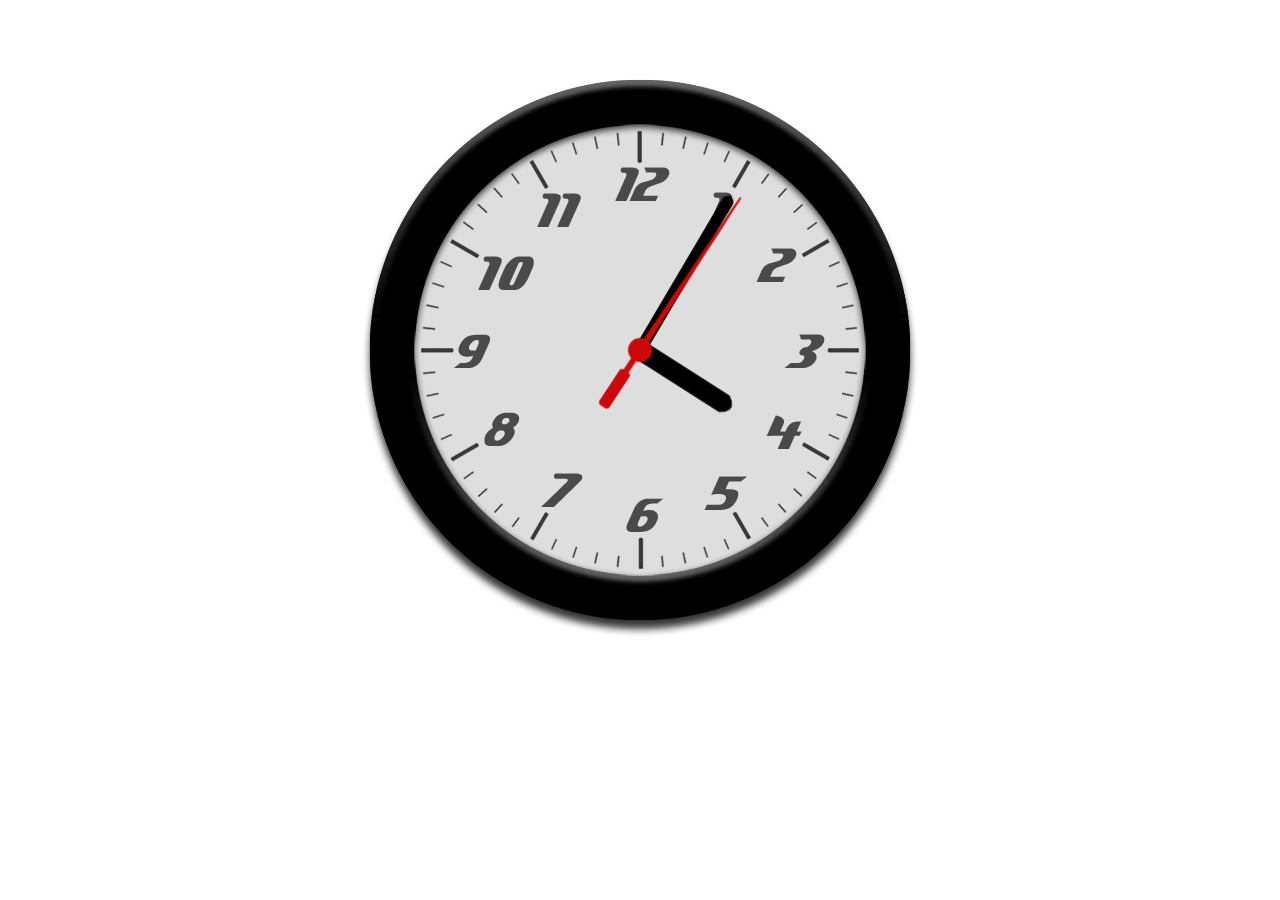
<file: 模拟时钟/模拟时钟.html>
<!DOCTYPE html>
<html lang="en">
<head>
    <meta charset="UTF-8">
    <title>模拟时钟</title>
    <link rel="icon" type="image/jpg" href="images2/clock.jpg"/>
    <style>
        *{
            margin: 0;
            padding: 0;
        }
        .clock{
            width: 600px;
            height: 600px;
            margin: 50px auto;
            position: relative;
            background: url("images2/clock.jpg") no-repeat;
        }
        .clock div{
            width: 600px;
            height: 600px;
            position: absolute;
        }
        .h{
            background: url("images2/hour.png") no-repeat center;
        }
        .m{
            background: url("images2/minute.png") no-repeat center;
        }
        .s{
            background: url("images2/second.png") no-repeat center;
        }
    </style>
    <script>
       window.onload = function () {
           var hour = document.getElementById("hour");
           var minute = document.getElementById("minute");
           var second = document.getElementById("second");

           hour.style.webkitTransform =  "rotate(180deg)";
           minute.style.webkitTransform =  "rotate(60deg)";
           second.style.webkitTransform =  "rotate(120deg)";

           var h = 0, m = 0, s = 0, ms = 0 ;
           setInterval(function(){
               var date = new Date();
               ms = date.getMilliseconds();
               s = date.getSeconds() + ms / 1000;
               m = date.getMinutes() + s / 60;
               h = date.getHours() % 12 + m / 60;
//               console.log(h + ":" + m + ":" + s);
               second.style.webkitTransform =  "rotate("+ 6*s +"deg)";
               minute.style.webkitTransform =  "rotate("+ 6*m +"deg)";
               hour.style.webkitTransform =  "rotate("+ 30*h +"deg)";
           }, 10)
       }
    </script>
</head>
<body>
<div class="clock">
    <div class="h" id="hour"></div>
    <div class="m" id="minute"></div>
    <div class="s" id="second"></div>
</div>
</body>
</html>
</file>
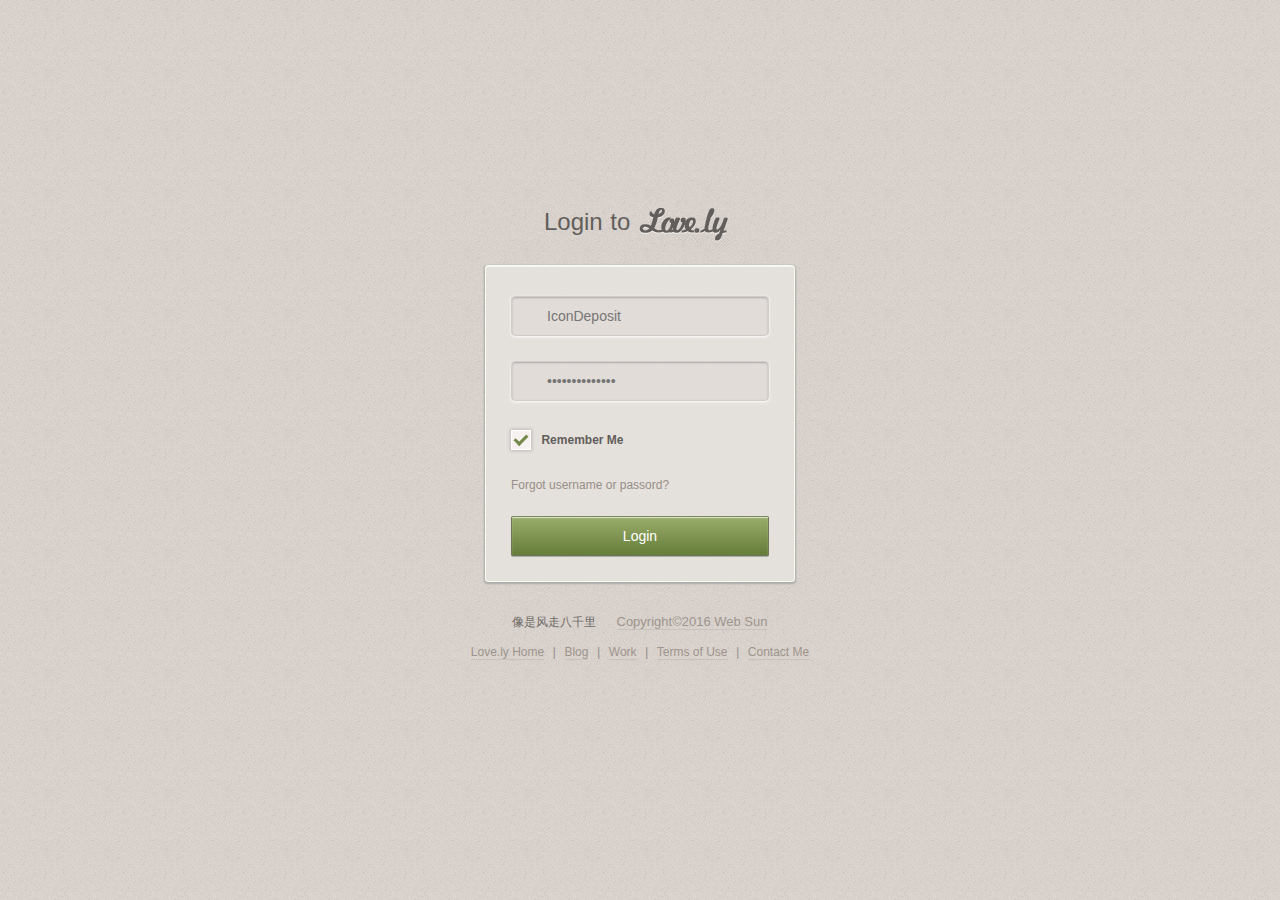
<file: 登录框/login.html>
<!DOCTYPE html>
<html>
<head>
<meta charset="utf-8">
<meta http-equiv="X-UA-Compatible" content="IE=edge,chrome=1">
<title>登录页面</title>
<link href="" rel="stylesheet">
<link rel="stylesheet" href="http://at.alicdn.com/t/font_1466005263_4110875.css">
<link rel="stylesheet" href="main.css">
</head>
<body>
  <div class="site-login-wrapper">
        <div class="header">
        	<h2>Login to 
                <img src="imgs/font.png" alt="logo">
            </h2>
        </div>
        <div class="login-form">
        	<form action="" method="post">
    	    	<ul class="form-content">
    	    		<li class="login-items">
    		    		<span class="iconfont icon-yonghuming pics"></span>
    		    		<input class="login-user" name="user" type="text" placeholder="IconDeposit"> 
    	    		</li>
    	    		<li class="login-items">
    		    		<span class="iconfont icon-mima pics"></span>
    		    		<input class="login-pwd" name="pwd" type="password" placeholder="••••••••••••••">
    	    		</li>
    	    		<li class="login-items rmb">
    		    		<input id="checkbox" type="checkbox" checked>
                        <label class="square" for="checkbox"></label>
                        <label class="remember" for="checkbox">Remember Me</label>
                    </li>
    	    		<li class="login-items rmb">
                        <a class="forget" href="">Forgot username or passord?</a>
                    </li>
    	    		<li class="login-items">
    		    		<button type="submit" class="login-btn">Login</button>
    	    		</li>

    	    	</ul>
        	</form>
        </div>
        <div class="footer">
        	<p>像是风走八千里&nbsp;&nbsp;&nbsp;&nbsp;&nbsp;&nbsp;<a href="#" class="copyright">Copyright©2016 Web Sun</a></p>
        	<ul class="links">
        		<li class="friend-link"><a href="#">Love.ly Home</a></li>
        		  <li class="line">|</li>
        		<li class="friend-link"><a href="#">Blog</a></li>
        		  <li class="line">|</li>
        		<li class="friend-link"><a href="#">Work</a></li>
        		  <li class="line">|</li>
        		<li class="friend-link"><a href="#">Terms of Use</a></li>
        		  <li class="line">|</li>
        		<li class="friend-link"><a href="#">Contact Me</a></li>
        	</ul>
        </div>
  </div>
</body>
</html>
</file>
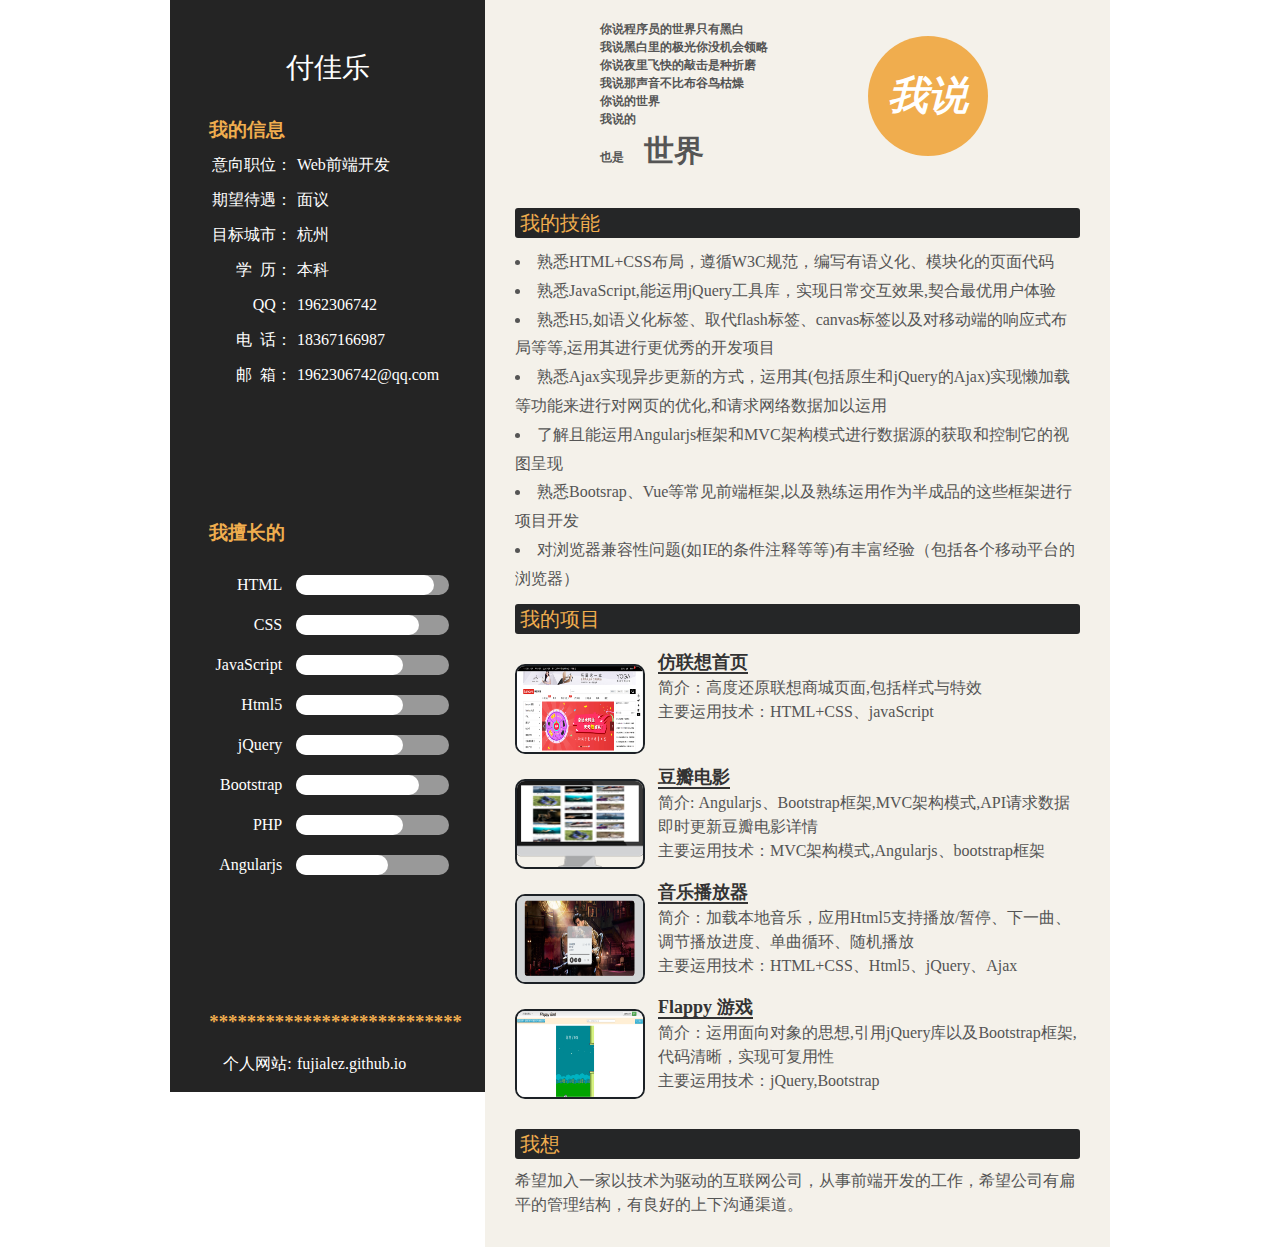
<file: 网页简历/aresume.html>
<!DOCTYPE html>
<html>
<head>
    <meta charset="utf-8">
    <meta http-equiv="X-UA-Compatible" content="IE=edge,chrome=1">
    <link rel="icon" href="images/sun.jpg"/>
    <title>付佳乐个人简历</title>
    <link rel="stylesheet" type="text/css" href="aresume.css">
</head>
<body>
<div class="wrapper clearfix">
    <div id="site-aside">
        <div class="aside-head">
            <h1 class="name">付佳乐</h1>
        </div>
        <h3 style="float: left;color: #f0ad4e;margin-top: 20px;">&nbsp;&nbsp;我的信息</h3>
        <div class="aside-content">
            <dl class="baseinfo clearfix">
                <dt>意向职位：</dt>
                <dd>Web前端开发</dd>
                <dt>期望待遇：</dt>
                <dd>面议</dd>
                <dt>目标城市：</dt>
                <dd>杭州</dd>
                <dt>学&nbsp;&nbsp;历：</dt>
                <dd>本科</dd>
                <dt>QQ：</dt>
                <dd>1962306742</dd>
                <dt>电&nbsp;&nbsp;话：</dt>
                <dd>18367166987</dd>
                <dt>邮&nbsp;&nbsp;箱：</dt>
                <dd>1962306742@qq.com</dd>
            </dl>
            <br/>
            <br/>
            <br/>
            <br/>
            <h3 style="float: left;color: #f0ad4e;padding-top: 31px;">&nbsp;&nbsp;我擅长的</h3>
            <dl class="skills clearfix">
                <dt>HTML</dt>
                <dd class="progress">
                    <div class="progress-bar hl"></div>
                </dd>
                <dt>CSS</dt>
                <dd class="progress">
                    <div class="progress-bar cs"></div>
                </dd>
                <dt>JavaScript</dt>
                <dd class="progress">
                    <div class="progress-bar js"></div>
                </dd>
                <dt>Html5</dt>
                <dd class="progress">
                    <div class="progress-bar js"></div>
                </dd>
                <dt>jQuery</dt>
                <dd class="progress">
                    <div class="progress-bar jq"></div>
                </dd>
                <dt>Bootstrap</dt>
                <dd class="progress">
                    <div class="progress-bar bs"></div>
                </dd>
                <dt>PHP</dt>
                <dd class="progress">
                    <div class="progress-bar ls"></div>
                </dd>
                <dt>Angularjs</dt>
                <dd class="progress">
                    <div class="progress-bar vs"></div>
                </dd>
            </dl>

            <div>
                <h3 style="float: left;color: #f0ad4e;padding-top: 61px;">&nbsp;&nbsp;***************************</h3>
                <dl class="baseinfo clearfix"><br><br>
                    <dt>个人网站:</dt>
                    <dd>fujialez.github.io</dd>
                </dl>
            </div>

        </div>
        <div class="aside-foot">
        </div>
    </div>
    <div class="master-design" style="background-color: #f4f1ea;">
        <ul style="display: inline-block;width: 200px;margin-left: 115px;margin-top: 20px;
            font-family: simsun;font-weight: 600;margin-bottom: 5px;">
            <li>你说程序员的世界只有黑白</li>
            <li>我说黑白里的极光你没机会领略</li>
            <li>你说夜里飞快的敲击是种折磨</li>
            <li>我说那声音不比布谷鸟枯燥</li>
            <li>你说的世界</li>
            <li>我说的</li>
            <li>也是<span style="font-size: 30px;font-weight: bold;padding-left: 20px;">世界</span></li>
            <p style="height: 10px;"></p>
        </ul>
        <div style="float: right;margin-right: 122px;margin-top: 36px;">
            <div class="main-title" style="background-color: #f0ad4e;color: white;
                width: 120px;height: 120px;border-radius: 50%;text-align: center;line-height: 120px;">
                <h1 style="font-weight: 700;font-size: 40px;"><i>我说</i></h1>
            </div>
        </div>
    </div>

    <div id="site-main">
        <div class="master-skill">
            <h2 class="main-title" style="color: #f0ad4e;">我的技能</h2>
            <ul class="list">
                <li>熟悉HTML+CSS布局，遵循W3C规范，编写有语义化、模块化的页面代码</li>
                <li>熟悉JavaScript,能运用jQuery工具库，实现日常交互效果,契合最优用户体验</li>
                <li>熟悉H5,如语义化标签、取代flash标签、canvas标签以及对移动端的响应式布局等等,运用其进行更优秀的开发项目</li>
                <li>熟悉Ajax实现异步更新的方式，运用其(包括原生和jQuery的Ajax)实现懒加载等功能来进行对网页的优化,和请求网络数据加以运用</li>
                <li>了解且能运用Angularjs框架和MVC架构模式进行数据源的获取和控制它的视图呈现</li>
                <li>熟悉Bootsrap、Vue等常见前端框架,以及熟练运用作为半成品的这些框架进行项目开发</li>
                <li>对浏览器兼容性问题(如IE的条件注释等等)有丰富经验（包括各个移动平台的浏览器）</li>
            </ul>
        </div>
        <div class="master-project">
            <h2 class="main-title" style="color: #f0ad4e;">我的项目</h2>
            <div class="project clearfix">
                <img src="images/1.png" class="pic"/>
                <a class="project-title" href="../仿联想商城/index.html" target="_blank" title="请跳转至另一页面">仿联想首页</a>
                <p class="project-desp">简介：高度还原联想商城页面,包括样式与特效 <br/>主要运用技术：HTML+CSS、javaScript</p>

            </div>
            <div class="project clearfix">
                <img src="images/project-lazy.png" class="pic" />
                <a class="project-title" href="../豆瓣电影/index.html" target="_blank" title="请跳转至另一页面">豆瓣电影</a>
                <p class="project-desp">简介: Angularjs、Bootstrap框架,MVC架构模式,API请求数据即时更新豆瓣电影详情<br/>主要运用技术：MVC架构模式,Angularjs、bootstrap框架</p>
            </div>
            <div class="project clearfix">
                <img src="images/3.png" class="pic"/>
                <a class="project-title" href="../音乐播放器/YYindex.html" title="请跳转至另一页面">音乐播放器</a>
                <p class="project-desp">简介：加载本地音乐，应用Html5支持播放/暂停、下一曲、调节播放进度、单曲循环、随机播放 <br/>主要运用技术：HTML+CSS、Html5、jQuery、Ajax</p>
            </div>
            <div class="project clearfix">
                <img src="images/4.png" class="pic"/>
                <a class="project-title" href="../Flappy%20Bird/综合项目.html" target="_blank" title="请跳转至另一页面">Flappy <Bird小></Bird小>游戏</a>
                <p class="project-desp">简介：运用面向对象的思想,引用jQuery库以及Bootstrap框架,代码清晰，实现可复用性 <br/>主要运用技术：jQuery,Bootstrap</p>
            </div>
        </div>

        <div class="master-foot">
            <h2 class="main-title" style="color: #f0ad4e;">我想</h2>
            <p class="wish">希望加入一家以技术为驱动的互联网公司，从事前端开发的工作，希望公司有扁平的管理结构，有良好的上下沟通渠道。</p>
        </div>

    </div>
</div>

</body>
</html>
</file>
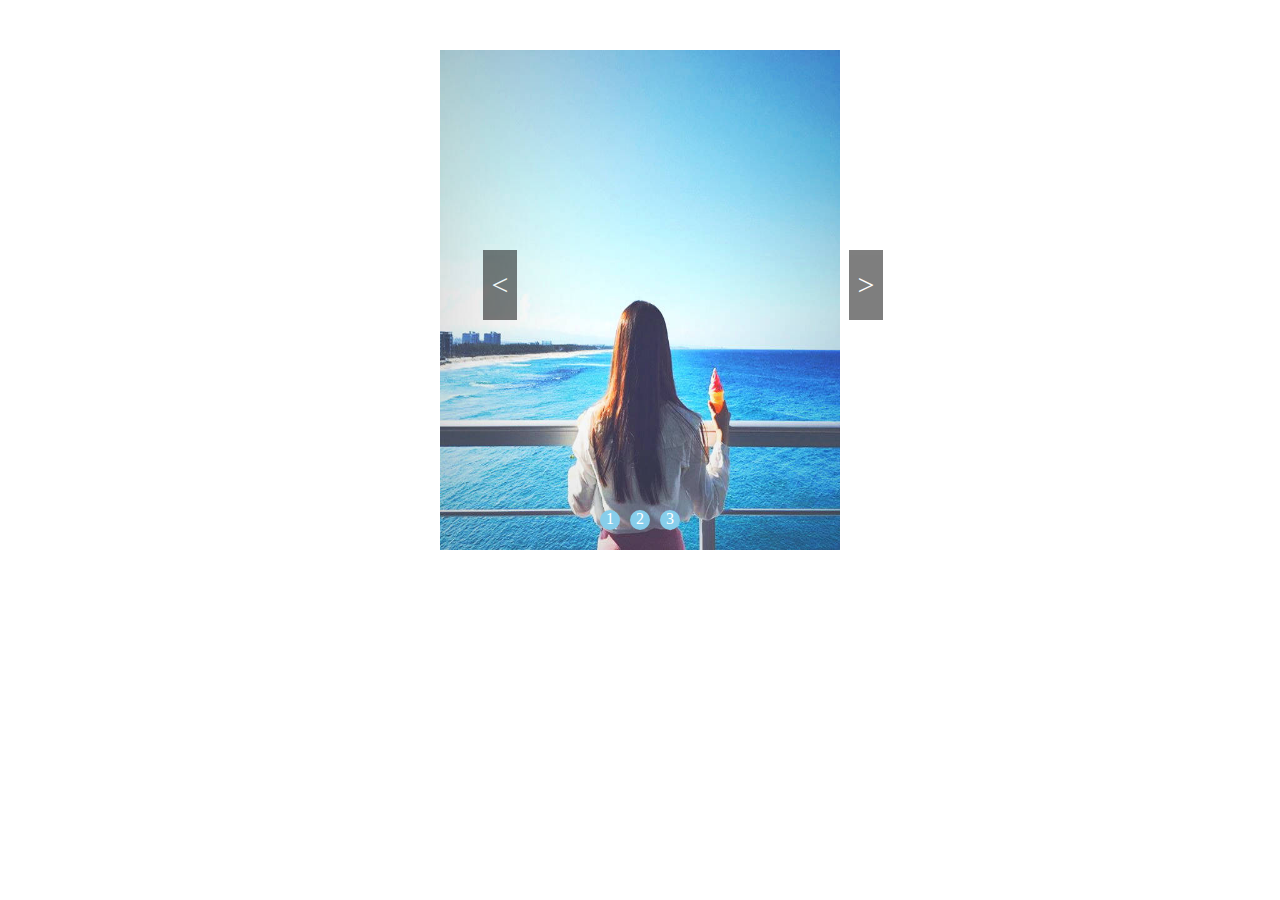
<file: 轮播图/change.html>
<!DOCTYPE html>
<html lang="en">
<head>
    <meta charset="UTF-8">
    <title>轮换图</title>
    <style>
        *{
            margin: 0;
            padding: 0;
        }
        ul{
            list-style: none;
        }
        div.img_box{
            position: relative;
        }
        div ul.imgs{
            width: 400px;
            height: 500px;
            position: relative;
            margin: 50px auto;
        }
        div ul.imgs li{
            /*position: absolute;*/
            transition: all 1s linear;
        }
        div ul.imgs li img{
            position: absolute;
            top: 0;
            width: 400px;
            height: 500px;
        }
        div ul.circles{
            list-style: none;
            position: absolute;
            bottom: 20px;
            margin-left: -40px;
            left: 50%;
            z-index: 111;
        }
        div ul.circles li{
            float: left;
            margin-right: 10px;
        }
        div ul.circles li a{
            text-decoration: none;
            display: block;
            width: 20px;
            height: 20px;
            border-radius: 10px;
            text-align: center;
            color: #ffffff;
            background-color: skyblue;
        }
        .active{
            background-color: pink !important;
        }
        div.img_box div.arrow_box{
            width: 400px;
            position: absolute;
            top: 200px;
            margin-left: 483px;
            z-index: 111;
        }
        div ul.arrows{

        }
        div ul.arrows li{

        }
        div ul.arrows li.arrows_l{
            float: left;
        }
        div ul.arrows li.arrows_r{
            float: right;
        }
        div ul.arrows li a{
            display: block;
            text-decoration: none;
            width: 34px;
            height: 70px;
            text-align: center;
            color: #fff;
            background-color: #000;
            opacity: 0.5;
            font-size: 30px;
            line-height: 70px;
        }
    </style>

    <script src="http://libs.baidu.com/jquery/1.11.1/jquery.min.js"></script>
    <script>
        $(function () {
//            console.log($("ul").children().length);
            var liItems = $("#imgChange").children();
            var liLen = liItems.length;
            var circlesItems = $("#circlesChange").children();
            var count = 0;
            var Atimer = null;

//          定义图片切换函数(即改变透明度)
            function showImages(index){
                for(var i = 0; i < liLen; i++){
                    liItems[i].style.zIndex = 100 - i;
                    liItems[i].style.opacity = '0';
                    circlesItems[i].children[0].className = '';
                }
                liItems[index].style.zIndex = 100;
                liItems[index].style.opacity = '1';
                circlesItems[index].children[0].className = 'active';
            }
            showImages(0);
//          定义自动轮播函数
            function autoplay(){
                if(count % 3 == 0){
                    count = 0;
                }
                showImages(count);
                count++;
            }
            Atimer = setInterval(autoplay, 2000);

//          左右箭头的点击函数
            var arrowsItems = $("#arrowChange").children();
            arrowsItems[0].onclick = function () {
                clearInterval(Atimer);
                if(count == 0){
                    count = 3;
                }
                count -= 1;
                console.log(count);
                showImages(count);
                Atimer = setInterval(autoplay, 2000);
            }
            arrowsItems[1].onclick = function () {
                clearInterval(Atimer);
                autoplay();
                Atimer = setInterval(autoplay, 2000);
            }


            //          定义小圆点击函数
//            console.log(circlesItems[0].children[0]);
            for(var i = 0; i < liLen; i++){
                circlesItems[i].index = i;
                circlesItems[i].onclick = function () {
                    clearInterval(Atimer);
                    showImages(this.index);
                    Atimer = setInterval(autoplay, 2000);
                }
            }

        })

    </script>
</head>
<body>

<div class="img_box">
    <!-- 轮播的图片-->
    <ul id="imgChange" class="imgs">
        <li style="display: block;">
            <img src="images/雪莉1.jpg" alt=""/>
        </li>
        <li style="display: block;">
            <img src="images/雪莉2.jpg" alt=""/>
        </li>
        <li style="display: block;">
            <img src="images/大海.jpg" alt=""/>
        </li>
    </ul>
    <!-- 对应的小圆点-->
    <ul id="circlesChange" class="circles">
        <li><a href="javascript:;">1</a></li>
        <li><a href="javascript:;">2</a></li>
        <li><a href="javascript:;">3</a></li>
    </ul>
    <!-- 左右的小箭头-->
    <div class="arrow_box">
        <ul id="arrowChange" class="arrows">
            <li class="arrows_l"><a href="javascript:;"> < </a></li>
            <li class="arrows_r"><a href="javascript:;"> > </a></li>
        </ul>
    </div>
</div>

</body>
</html>
</file>
<file: 个人网页首页/css/common.css>
@charset "UTF-8";
html{
	font-size: 100%;
}
.wrapper{
	max-width: 1300px;
	padding: 60px;
	margin: 0 auto;	
}
html .btn{
	border: 3px solid #E0CB77;
	font-size: inherit;
	padding: 1.2rem 4rem;
	text-align: center;
	font-weight: 100;
	color: #fff;
	text-transform: uppercase;
	letter-spacing: 1px;
	border-radius: 2px;
	display: inline-block;
	position: relative;
	transition: all .1s ease-in-out;
}
html .btn:hover{
	background: #e5d38c;
    color: #86711f;
}
.ribbon{
	width: 70%;
	max-width: 400px;
	min-height: 66px;
	position: relative;
	text-align: center;
	line-height: 4rem;
	margin: -3em auto 2em;
	color: #fff;
	background-color: #E0CB77;
	font-size: 1em;
	z-index: 222;
}
.ribbon:before{
	position: absolute;
	content: '';
	top: 0;
	left: -60px;
	border-bottom: 0;
	width: 95px;
	height: 78px;
	background: url(../images/ribbonTail.png) no-repeat;
}
.ribbon:after{
	position: absolute;
	content: '';
	top: 0;
	right: -60px;
	border-bottom: 0;
	width: 95px;
	height: 78px;
	background: url(../images/ribbonTail.png) no-repeat;
	transform: scaleX(-1);
}
p{
	margin: 1.2rem 0;
	line-height: 2.3rem;
	font-family: "Open Sans",sans-serif;
}
h2{
	font-size: 2.6rem;
}
h3{
	font-size: 1.7rem;
}
::selection{
	color: #fff;
	background-color: #e9daa0;
}
</file>
<file: 个人网页首页/css/main.css>
@charset "UTF-8";
/**====header====**/
header.siteTop-wrapper{
	background: transparent;
	position: fixed;
	top: 0;
	left: 0;
	right: 0;
	width: 100%;
	transition: all .3s ease-in-out;
	z-index: 1000;
}
.visible{
	background: rgba(0,0,0,.6) !important;
}
nav{
	font-family: "Open Sans",sans-serif;
    font-weight: 100;
	line-height: 3.5rem;
	padding: 0 40px;
	transition: all .3s ease-in-out;
}
nav ul>li{
	display: inline;
	position: relative;
}
nav ul li div{
	position: absolute;
	width: 250px;
	height: 150px;
	background-color: #475261;
	opacity: 0.75;
	top: 43px;
	right: 0;
	display: none;
}
.selected{
	display: block;
}
nav ul li div img{
	border-radius:10px;width: 100%;height: 100%;
}
nav ul{
	float: right;
}
nav ul>li a{
	color: #fff;
	font-size: .85em;
	text-transform: uppercase;
	padding: 20px 0 20px 20px;
}
nav ul>li a:hover{
	color: #E0CB77;
}
header nav h1{
	width: 36px;
	height: 36px;
	margin: 12px 0;
	float: left;
	text-indent: -9999px;
	background: url(../images/logo-freda-white.svg) 0 0/contain no-repeat;
	transition: all .3s ease-in-out;
}
@media (max-width: 867px){
	nav{
	    line-height: 1rem;
	    height: auto;
	    border-bottom: 0;
	    padding: 0;
	}
	header nav h1{
		width: 30px;
		height: 30px;
		margin: 5px 0;
	}
	nav ul{
	    width: 100%;
	    display: none;
	    height: auto;
	}
	nav ul>li a{
	    display: block;
	    position: relative;
	    width: 100%;
	    padding: 20px 0;
	    text-align: left;
	    text-indent: 25px;
	    background: #1c2126;
	    border-bottom: 1px solid #272d35;
	    transition: all .1s ease-in-out;
	}
	.control{
	  padding: 1px 7px;
	  position: relative;
	  overflow: hidden;
	}
	.control #nav-toggle{
	   position: relative;
	   float: right;
	}
	#nav-toggle span{
	  right: 10px;
	  top: 18px;
	} 
	#nav-toggle span:before,
	#nav-toggle span:after,
	#nav-toggle span{
	  position: absolute;
	  width: 25px;
	  height: 4px;
	  background: #fff;
	  border-radius: 1px;
	  cursor: pointer;
	}
	.control #nav-toggle.active span {
	    background-color: transparent;
	}
	.control #nav-toggle span,
	.control #nav-toggle span:after, 
	.control #nav-toggle span:before {
	    transition: all 500ms ease-in-out;
	}
	#nav-toggle span:before,
	#nav-toggle span:after{
	  content: '';
	}
	#nav-toggle span:before{
	  top: -8px;
	}
	#nav-toggle span:after{
	  bottom: -8px;
	}
	#nav-toggle.active span{
	  background: transparent;
	}
	#nav-toggle.active span:before{
	  transform: rotate(45deg)
	}
	#nav-toggle.active span:after{
	  transform: rotate(-45deg);
	}
	#nav-toggle.active span:before,
	#nav-toggle.active span:after{
	  top: 0;
	}
}
@keyframes buzz-out{
	10%{
		-webkit-transform:translateX(3px) rotate(2deg);
		transform:translateX(3px) rotate(2deg)
		}
	20%{
		-webkit-transform:translateX(-3px) rotate(-2deg);
		transform:translateX(-3px) rotate(-2deg)
		}
	30%{
		-webkit-transform:translateX(3px) rotate(2deg);
		transform:translateX(3px) rotate(2deg)
		}
	40%{
		-webkit-transform:translateX(-3px) rotate(-2deg);
		transform:translateX(-3px) rotate(-2deg)
		}
	50%{
		-webkit-transform:translateX(2px) rotate(1deg);
		transform:translateX(2px) rotate(1deg)
		}
	60%{
		-webkit-transform:translateX(-2px) rotate(-1deg);
		transform:translateX(-2px) rotate(-1deg)
	}
	70%{
		-webkit-transform:translateX(2px) rotate(1deg);
		transform:translateX(2px) rotate(1deg)
	}
	80%{
		-webkit-transform:translateX(-2px) rotate(-1deg);
		transform:translateX(-2px) rotate(-1deg)
	}
	90%{
		-webkit-transform:translateX(1px) rotate(0);
		transform:translateX(1px) rotate(0)
	}
	100%{
		-webkit-transform:translateX(-1px) rotate(0);
		transform:translateX(-1px) rotate(0)
	}
}
.buzz-out{
	display: inline-block;
	transform: translateZ(0);
	box-shadow: 0 0 1px transparent;
	float: left;
}
.buzz-out:hover{
    animation-name: buzz-out;
    animation-duration: .75s;
    animation-timing-function: linear;
    animation-iteration-count: 1;
}
/**====hero====**/
.siteHome-wrapper #Change .hero{
	/*background: url(../images/banner-desktop.jpg) center/cover no-repeat;*/
	z-index: 200 !important;
	width: 100%;
	height: 700px;
	position: relative;
	text-align: center;
	display: flex;
	justify-content: center;
	align-items: center;
}
.siteHome-wrapper #Change li{
	transition: all 3s linear;
}
.siteHome-wrapper #Change li img{
	width: 100%;
	height: 700px;
	position: absolute;
	top: 0;
}
.siteHome-wrapper .hero:after{
	position: absolute;
	top: 0;
	left: 0;
	right: 0;
	bottom: 0;
	content: '';
	background: rgba(2,15,23,.25);
	width: 100%;
	height: auto;
	z-index: -1;
}
.siteHome-wrapper .hero .message{
	width: 100%;
	margin: 0 auto;
}
.siteHome-wrapper .hero .message h1{
	color: #fff;
	font-size: 3.2rem;
	text-transform: uppercase;
	font-weight: 100;
}
.siteHome-wrapper .hero .message p{
	color: #fff;
}
.hero .message .btn{
	margin-top: 0.6rem;
}
@media (max-width: 867px){
	.wrapper{
		padding: 20px;
	}
}
@media (max-width: 867px){
	.hero{
		height: 500px;
	}
	.siteHome-wrapper .hero .message{
		width: 95%;
	}
	.siteHome-wrapper .hero .message h1{
		line-height: 3.5rem;
		font-size: 2.6rem;
	}
	.hero .message .btn{
		font-size: 80%;
		padding: 1rem 3rem;
	}
}
@media (max-width: 500px){
	.siteHome-wrapper .hero .message p{
		display: none;
	}
}
@media (max-width: 500px){
	html{
		font-size: 80%;
	}
}
@media (max-width: 867px){
	html{
		font-size: 90%;
	}
}
/**====projects====**/
.siteHome-wrapper .projects{
	position: relative;
}
.siteHome-wrapper .projects h2.ribbon{
	margin-top: -5em;
}
.siteHome-wrapper  .projects article{
	display: inline;
	float: left;
	width: 31.25%;
	padding: 30px 0;
	margin: 0 1.04167%;
	text-align: center;
	transition: all .3s ease-in-out;
}
.siteHome-wrapper .projects article img{
	max-width: 403px;
	width: 90%;
	height: 170px;
	border: 2px solid #475261;
	border-radius: 20px;
}
.siteHome-wrapper .projects article h3{
	margin-top: 20px;
	color: #3195C2;
	font-weight: 300;
	transition: all .3s ease-in-out;
}
.siteHome-wrapper .projects article p{
	margin: 0;
}
.siteHome-wrapper .projects article a{
	color: #8492a4;
}
.siteHome-wrapper .projects article:hover h3{
	color: #E0CB77;
}
article h3.select{
	color: #E0CB77!important;
}
article.dim{
	opacity: 0.7;
}
@media (max-width: 867px){
	.siteHome-wrapper .projects h2.ribbon{
		margin-top: -3em;
	}
}
@media (max-width: 500px){
	.siteHome-wrapper  .projects article{
		width: 97.91667%;
	}
}
@media (min-width: 500px) and (max-width: 1100px){
	.siteHome-wrapper  .projects article{
		width: 47.91667%;
	}
}
/**====bio====**/
.siteHome-wrapper .bio{
	width: 100%;
	background: url(../../音乐播放器/imgs/7.jpg)  center right/cover no-repeat #272d35;
	color: #fff;
	position: relative;
	z-index: 1;
}
.siteHome-wrapper .bio:after{
	position: absolute;
	width: 100%;
	height: auto;
	content: '';
	top: 0;
	left: 0;
	right: 0;
	bottom: 0;
	background: rgba(2,15,23,.55);
	z-index: -1;
}
.siteHome-wrapper .bio article{
	width: 55%;
	max-width: 600px;
	padding: 40px 0;
}
.siteHome-wrapper article .bio-content h2{
	color: #d0cb77;
	line-height: 2em;
}
.siteHome-wrapper article .bio-content p{
	line-height: 2.4rem;
}
.siteHome-wrapper article .bio-content p a{
	color: #3195C2;
}
.siteHome-wrapper article .bio-content p a:hover{
	background: #e9dba1;
	color: #71601a;
}
@media (max-width: 867px){
	.siteHome-wrapper .bio article{
		width: 100%;
		text-align: center;
		max-width: none;
	}
}
/**====skillSet====**/
.siteHome-wrapper .skillSet{
	background: url(../images/pattern.jpg) #F6F6F6;
	padding-top: 30px;
}
.siteHome-wrapper .skillSet-inner{
	padding: 40px;
	background: #fff;
	position: relative;
}
.siteHome-wrapper .skillSet-inner:before{
	position: absolute;
	content: '';
	top: 0;
	right: 0;
	background: url(../images/curl.png) no-repeat;
	width: 69px;
	height: 63px;
	z-index: 1;
}
.skillSet article.skill:nth-child(2){
	background: url(../images/skills/icon-web.svg);
}
.skillSet article.skill:nth-child(3){
	background: url(../images/skills/icon-ux.svg);
}
.skillSet article.skill:nth-child(4){
	background: url(../images/skills/icon-dev.svg);
}
.skillSet article.skill:nth-child(5){
	background: url(../images/skills/icon-ui.svg);
}
.skillSet article.skill{
    display: inline;
    float: left;
    width: 22.91667%;
    margin: 30px 1.04167%;
    text-align: center;
    padding-top: 160px;
    overflow: hidden;
    background-repeat: no-repeat!important;
    background-size: auto 130px!important;
    background-position: center top!important;
}
.skillSet article p{
	margin: 0;
}
@media (max-width: 615px){
	.skillSet article.skill{
		width: 97.91667%;
    	margin: 20px 1.04167%;
	}
}
@media (min-width: 615px) and (max-width: 1100px){
	.skillSet article.skill{
		width: 47.91667%;
    	margin: 30px 1.04167%;
	}
}
@media (max-width: 500px){
	.ribbon{
		display: none;
	}
}

/**====latest====**/
.siteHome-wrapper .latest article{
	width: 49%;
	margin: 0 1%;
	position: relative;
	z-index: 1;
	height: 400px;
	text-align: center;
	padding: 40px;
}
.siteHome-wrapper .latest .blo{
	background: url(../images/k2.jpg) center/cover no-repeat;
	float: left;
	margin-left: 0; 
}
.siteHome-wrapper .latest .foundry{
	background: url(../../音乐播放器/imgs/8.jpg) center/cover no-repeat;
	float: right;
	margin-right: 0;
}
.siteHome-wrapper .latest .blo,
.siteHome-wrapper .latest .foundry{
	position: relative;
	display: flex!important;
	justify-content: center!important;
	align-items: center!important;
	z-index: 1;
}
.siteHome-wrapper .latest .blo:after,
.siteHome-wrapper .latest .foundry:after{
	position: absolute;
	width: 100%;
	height: auto;
	content: '';
	top: 0;
	left: 0;
	right: 0;
	bottom: 0;
	background: rgba(2,15,23,.2);
	z-index: -1;
}
.siteHome-wrapper article .latest-content h2{
	color: #fff;
	line-height: 1.4em;
	margin-bottom: 20px;

}
@media (max-width: 1100px){
	.siteHome-wrapper .latest article{
		width: 100%;
		height: 300px;
    	margin: 0 0 40px;
	}
}
/**====footer====**/
.siteHome-wrapper footer{
	background: #272D35;
	min-height: 280px;
	padding: 20px 0;
	color: #fff;
	text-align: center;
}
.siteHome-wrapper footer .soc {
	margin-top: 10px;
	font-size: 0;
}
.siteHome-wrapper footer .soc a{
	position: relative;
	display: inline-block;
	width: 60px;
	height: 60px;
	line-height: 60px;
	border-radius: 50%;
	text-align: center;
	background: red;
}
.siteHome-wrapper footer .soc span{
	font-size: 33px;
	color: #fff;
}
.siteHome-wrapper footer .soc .github{
	background: #4da7de;
}
.siteHome-wrapper footer .soc .shu{
	background: #e02a20;
	margin: 0px 15px;
}
.siteHome-wrapper footer .soc .email{
	background: #9c7c6e;
}
.siteHome-wrapper footer .soc a:hover{
	z-index: 2;
	opacity: 0.8;
	background: #e9dba1;
}
.siteHome-wrapper footer small{
	display: block;
	margin-top: 50px;
	color: #758599;
	font-size: 0.85rem;
	line-height: 1.8rem;
}
.siteHome-wrapper footer small a{
	color: #3195C2;
}
.siteHome-wrapper footer small a:hover{
	background: #e9dba1;
	color: #E0CB77;
}
/**====sub-footer====**/
.sub-footer{
	position: relative;
	cursor: pointer;
	height: 130px;
	background-image: -webkit-linear-gradient(top,#2b323b 0,#2b323b 45%,
		             #343c47 45%,#343c47 78%,#3d4652 78%,#3d4652 100%);
}
 .sub-footer .back-to-top{
	display: block;
	width: 44px;
	height: 80px;
	background: #e0cb77;
	position: relative;
	margin: 0 auto;
	text-indent: -9999px;
}
 .sub-footer .back-to-top:before{
	position: absolute;
	content: '';
	width: 30px;
	height: 30px;
	display: block;
	left: 9px;
	top: 15px;
	background: url(../images/logo-freda-inverse.svg) 0px 0px / contain no-repeat;
}
.sub-footer .back-to-top:after{
	position: absolute;
	content: '';
	width: 0;
	height: 0;
	border-width: 0 22px 14px;
	border-style: solid;
	border-color: transparent transparent #343c47; 
	display: block;
	bottom: 0;	
}
.sub-footer .tip{
  display: inline-block;
  background: #3d4652;
  width: 165px;
  line-height: 1.2;
  font-size: 14px;
  padding: 8px;
  color: #fff;
  text-align: center;
  position: absolute;
  top: -35%;
  left: 50%;
  transform: translateX(-50%);
  transition: all .1s;
  display: none;
}
.sub-footer .tip:after{
  width: 0;
  height: 0;
  border: 6px solid transparent;
  border-top-color: #3d4652;
  position: absolute;
  content: '';
  top: 32px;
  left: 75px;
}
.sub-footer:hover .tip{
  display: block;
}

/**==modal==**/
.modal-dialog{
  display: none;
  position: fixed;
  top: 0;
  left: 0;
  right: 0;
  bottom: 0; 
  z-index: 100000;
  overflow: auto;
}
.modal-dialog .cover{
  position: fixed;
  top: 0;
  left: 0;
  right: 0;
  bottom: 0; 
  background: rgba(39,45,53,.95);
  transition: opacity .2s linear;
  z-index: 100000;
  overflow: auto;
}
@media (min-width: 700px){
 .modal-content{
   max-width: 800px;
   margin: 20px auto;
 } 
}
@media (max-width: 867px) {
	.ribbon{
		padding: 8px 33px;
	}
	
}
@media (max-width: 500px) {
	.ribbon{
		display: none;
	}
	
}
.modal-dialog .modal-content{
  position: relative;
  width: 100%;
  background: #F6F6F6;
  z-index: 100000;
}
.modal-dialog .modal-content:before{
  position: absolute;
  content: '';
  top: 0;
  right: 0;
  background: url(../images/curl.png);
  width: 69px;
  height: 63px;
  z-index: 1;
}
.modal-dialog .modal-content .close{
  position: absolute;
  top: 0;
  left: 0;
  width: 38px;
  height: 38px;
  border-right: 2px solid #3e5368;
  border-bottom: 2px solid #3e5368;
  cursor: pointer;

}
.modal-dialog .modal-content .close:after{
  content: "×";
  display: block;
  font-size: 28px;
  color: rgb(62, 83, 104);
  line-height: 34px;
  text-align: center;
  font-family: Arial, "Helvetica CY", "Nimbus Sans L", sans-serif;
  transition: all 0.2s linear;  
}
.modal-dialog .modal-content .close:hover{
  background: #3e5368;
}
.modal-dialog .modal-content .close:hover.close:after{
  color: #fff;
}
.modal-dialog .modal-content .ribbon{
  margin-top: 0;
}
.modal-dialog .modal-content img{
  width: 30%;
  display: block;
  margin: 0 auto;
}
.modal-dialog .modal-content .title{
  font-size: 13px;
  margin-bottom: 2px;
}
.modal-dialog .form-content{
  padding: 10px 50px 50px;
}
.modal-dialog .form-content .panel{
  width: 100%;
  padding: 8px 6px;
  border-top: 1px solid #7c7c7c;
  border-right: 1px solid #c3c3c3;
  border-left: 1px solid #c3c3c3;
  border-bottom: 1px solid #ddd;
}
.modal-dialog .form-content .error{
  display: none;
}
.modal-dialog .form-content .formbtn{
    background: #E2CB6D;
    color: #fff;
    margin-top: 10px;
    padding: 7px 32px;
    font-size: 12px;
}
.modal-dialog .form-content .formbtn:hover{
	opacity: 0.9;
}
body.remodal{
	overflow: hidden;
}
</file>
<file: 个人网页首页/css/wodry.css>
.adjecting {
    display: inline-block;
    position: relative;
    -webkit-transform-style: preserve-3d;
    -moz-transform-style: preserve-3d;
    -ms-transform-style: preserve-3d;
    -o-transform-style: preserve-3d;
    transform-style: preserve-3d;
    -webkit-transform-origin-x: 50%;
}
.adjecting .front-face, .adjecting .back-face {
    display: inline-block;
    -webkit-backface-visibility: hidden;
    -moz-backface-visibility: hidden;
    -ms-backface-visibility: hidden;
    -o-backface-visibility: hidden;
    backface-visibility: hidden;
}
.adjecting .front-face {
    position: absolute;
}
.adjecting .back-face {
    position: relative;
}
.front-face,
.back-face{
  padding: 0 3px 2px;
  border-bottom: 1px dotted #fff;
}
</file>
<file: 哔哩哔哩菜单按钮/index.css>
*{margin: 0; padding: 0}
body,html{
	font-family: "Microsoft YaHei",Arial,Helvetica,sans-serif;
	color: #000;
	font-size: 12px;
}
ul{list-style: none;}
a{text-decoration: none;}
.clearfix:after{
	content: '';
	display: block;
	clear: both;
}
h1{
	font-weight: normal;
	font-size: 18px;
}
p{
	font-size: 12px;
	margin-top: 3px;
	color: #6d757a;
}
.lf{
	float: left;
	width: 120px;
	cursor: pointer;
}
.desp{
	float: left;
	width: 40px;
	height: 30px;
	padding: 20px 0 25px 0;
}
.wrapper{
	width: 980px;
	margin-left: auto;
	margin-right: auto;
	margin-top: 100px;
	height: 80px;
	border: 1px solid #f1f1f1;
	border-radius: 3px;
	box-shadow: 0 0 1px #f1f1f1;
}
.share{
	padding-left: 10px;
}
.conment{
	display: block;
	float: left;
	width: 80px;
	height: 80px;
}
/*--share--*/
.share .share-bg{
	background: url(images/anim-share.png) 0 0 no-repeat;
}
@keyframes share{
	0% {
		background-position: 0 0;
	}
	100% {
		background-position: -1360px 0;
	}
}
.share:hover .share-bg{
	animation: share steps(17) 0.8s infinite;
}
/*--collect--*/
.collect{
	padding-left: 20px;
}
.collect-bg{
	background: url(images/anim-fav.png) 0 5px no-repeat;
}

@keyframes collect{
	0% {
		background-position: 0 5px;
	}
	100% {
		background-position: -1120px 5px;
	}
}
.collect:hover .collect-bg{
	animation: collect steps(14) 1s infinite both;
}
/*--iPhone--*/
.iPhone{
	padding-left: 20px;
}
.iPhone-bg{
	background: url(images/anim-app.png) 0 0 no-repeat;
}
.iPhone:hover .iPhone-bg{
	animation: iPhone steps(16) 1.2s 1;
}
@keyframes iPhone{
	0% {
		background-position: 0 0;
	}
	100% {
		background-position: -1280px 0;
	}
} 
/*--coin--*/
.coin{
	padding-left: 20px;
}
.coin-bg{
	background: url(images/anim-coin.png) 0 -15px no-repeat;
}
.coin:hover .coin-bg{
	animation: coin steps(8) 0.8s infinite;
}
@keyframes coin{
	0% {
		background-position: 0 -15px;
	}
	100% {
		background-position: -640px 0px;
	}
}
</file>
<file: 计算器/index.css>
body,html,ul,li,button{
  margin: 0;
  padding: 0;
}
ul{list-style: none;}
button{
  border: none;
  outline: medium none;
}
body{
  font-family: "Microsoft YaHei", sans-serif;
  color: #fff;
  font-size: 14px;
  background-color: #f9f7f6;
}
.clearfix:after{
  content: '';
  display: block;
  clear: both;
}
.wrapper{
  width: 250px;
  margin: auto; 
  margin-top: 100px;
  padding: 10px 20px;
  background-color: #f9f9f9;
  border-radius: 8px;
  box-shadow: 0 0 0 1px #ebebeb inset, 0 0 0 2px rgba(255,255,255,0.10) inset, 0 8px 0 0 #BEBEBE, 0 8px 8px 1px rgba(0,0,0,.2);
  border: 2px solid black;
}
.wrapper .view{
  height: 40px;
  width: 100%;
  color: #555;
  font-size: 30px;
  text-align: right;
  box-shadow: inset 3px 3px rgba(0,0,0,.2);
  border: 1px solid #ccc;
  border-radius: 4px;
}
.wrapper .content{
  margin: 10px 0px;
}
.wrapper .content .main{
  float: left;
  width: 200px;
}
.wrapper .content .main>li{
  display: inline-block; 
  margin-right: 10px;
  margin-bottom: 20px;
}
.wrapper .main .number,
.wrapper .main .result{
  padding: 20px;
  width: 50px;
  text-align: center;
  color: inherit;
  border-radius: 8px;
  box-shadow: 0 0 0 1px #417fbd inset, 0 0 0 2px rgba(255,255,255,0.15) inset, 0 8px 0 0 #4D5BBE, 0 8px 8px 1px rgba(0,0,0,0.5);
  background-color: #4274D7;
  transition: all 0.04s linear;
  cursor: pointer;
}
.wrapper .main .number:active{
  box-shadow: 0 0 0 1px #417fbd inset, 0 0 0 1px rgba(255,255,255,0.15) inset, 0 1px 3px 1px rgba(0,0,0,0.3);
  background-color: #4274D7;
  transform: translate(0, 4px);
}
.wrapper .main .result{
  box-shadow: 0 0 0 1px #d79a47 inset, 0 0 0 2px rgba(255,255,255,0.15) inset, 0 8px 0 0 #D79A34, 0 8px 8px 1px rgba(0,0,0,0.5);
  background-color: #FEAF20; 
}
.wrapper .main .result:active{
  box-shadow: 0 0 0 1px #d79a47 inset, 0 0 0 1px rgba(255,255,255,0.15) inset, 0 1px 3px 1px rgba(0,0,0,0.3);
  background-color: #FEAF20;
  transform: translate(0, 4px);
}
.wrapper .content .side{
  float: left;
}
.wrapper .content .side .oprator{
  color: inherit;
  padding: 20px;
  width: 50px;
  margin-bottom: 20px;
  border-radius: 8px;
  box-shadow: 0 0 0 1px #31c300 inset, 0 0 0 2px rgba(255,255,255,0.15) inset, 0 8px 0 0 #5eb924, 0 8px 8px 1px rgba(0,0,0,0.5);
  background-color: #78d739;
  transition: all 0.04s linear;
  cursor: pointer;
}
.wrapper .content .side .oprator:active{
  box-shadow: 0 0 0 1px #30cd00 inset, 0 0 0 1px rgba(255,255,255,0.15) inset, 0 1px 3px 1px rgba(0,0,0,0.3);
  background-color: #78d739;
  transform: translate(0, 4px); 
}
.wrapper .clear{
  display: block;
  width: 100%;
  padding: 10px 0;
  margin-bottom: 10px;
  color: inherit;
  font-size: 16px;
  border-radius: 8px;
  box-shadow: 0 0 0 1px #b93802 inset, 0 0 0 2px rgba(255,255,255,0.15) inset, 0 8px 0 0 #AA0000, 0 8px 8px 1px rgba(0,0,0,0.5);
  background-color: #D73814;
  transition: all 0.04s linear;
  cursor: pointer;
}
.wrapper .clear:active{
  box-shadow: 0 0 0 1px #b93802 inset, 0 0 0 1px rgba(255,255,255,0.15) inset, 0 1px 3px 1px rgba(0,0,0,0.3);
  background-color: #D73814;
  transform: translate(0, 4px);
}
</file>
<file: 登录框/main.css>
*{
    	margin: 0;
    	padding: 0;
    }
	body{
		background: url(imgs/bg.png) repeat;
	    font-family: "Helvetica Neue",Helvetica,Arial,sans-serif;
	    font-size: 16px;
	    line-height: 1.5;
	}
	ul,li{
		list-style: none;
	}
	a{
		text-decoration: none;
		color: #9d948d;
	}
	img{
		border: none;
		vertical-align: middle;
	}
	input{
        border: none;
        outline: none;
    }
    button{
        outline: none;
    }
    .site-login-wrapper{
        position: absolute;
        top: 50%;
        left: 50%;
        margin-top: -250px;
        margin-left:  -275px;
        width: 550px;
        height: 500px;
    }
    .header h2{
        text-align: center;
        word-spacing: 1px;
        color: #625e5b;
        font-weight: normal;
        height: 35px;
        line-height: 35px;
    }
    .header .title{
        font-family: "Brush Script Std";
        font-size: 40px;
        color: #625e5b;
    }
	.login-form{
        width: 310px;
        margin: 30px auto;
        padding: 30px 25px 0 25px;
        background: url(imgs/login_bg.png) repeat;
        border: 1px solid #f3feef;
        box-sizing: border-box;
        border-radius: 3px;
		box-shadow: 0px 1px 2px 1px #aaaaaa, inset 0px 1px 1px rgba(255,255,255,0.7);
	}
	.login-items{
		position: relative;
		margin-bottom: 25px;
        height: 40px;
        line-height: 40px;  
	}
	.login-items .login-pwd,
    .login-items .login-user{
		width: 100%;
        height: 40px;
		padding-left: 35px;
		font-size: 14px;
        border-radius: 4px;
        border: 1px solid #d2cdc9;
        background-color: #e1dcd8;
        box-sizing: border-box;
        box-shadow: 0px 1px 3px #fff, inset 0px 1px 2px #aaa;
	}
    .login-items input:focus,
    .login-items input:focus{
        color: #625e5b;
        background-color: #f5f2ef;
    }
	.login-items .pics{
		position: absolute;
		top: 2px;
        left: 12px;
       
	}
    .login-items span{
        color: #988e87;
    }
	.login-items #checkbox{
        width: 20px;
        height: 20px;
        visibility: hidden;
        vertical-align: middle;
    }
    .login-items .square{
        position: absolute;
        left: 0;
        top: 4px;
        width: 18px;
        height: 18px;
        background-color: #f5f2ef;
        border: 1px solid #fff;
        box-shadow: 0 0 3px 1px #bebab7;
        cursor: pointer;
    }
    .login-items .square:after{
        position: absolute;
        content: '';
        top: 1px;
        left: 5px;
        width: 5px;
        height: 10px;
        border: 3px solid #74884a;
        border-top: none;
        border-left: none;
        transform: rotate(45deg);
        opacity: 0.2;
    }
    .login-items input[type=checkbox]:checked + label:after {
        opacity: 1;
}
    .login-items .remember{
        margin-left: 6px;
        color: #625e5b;
        font-size: 12px;
        font-weight: bold;
    }
    .rmb{
        height: 25px;
        line-height: 25px;
        margin-bottom: 20px;
    }
    .login-items a{
        font-size: 12px;
        color: #988e87;
    }
    .login-btn{
        width: 100%;
        height: 40px;
    	font-size: 14px;
    	color: #fff;
    	border: 1px solid #6d7756;
        border-top-color: #7c8762;
        background-color: #7a924a;
        border-radius: 2px;
        background-image: linear-gradient(to bottom, #99ae69, #667c3a);
        box-shadow: 0px 1px 0px rgba(170,170,170,1), inset 0px 1px 1px rgba(255,255,255,0.7); 
        cursor: pointer;
    }
    .login-items input[type*="button"]:hover {
    opacity: 0.8;
}
    .footer{
        text-align: center;
    }
    .footer p{
        color: #706b68;
        font-size: 12px;
    }
     .footer p>a{
        font-size: 13px;
        border-bottom: 1px solid #c9c2bc;
    }
    .footer .links>li{
    	display: inline-block;
    	text-align: center;
    	font-size: 12px;
    	padding: 10px 2px;   	
    }
    .footer .links a{
        border-bottom: 1px solid #c9c2bc;

    }
    .footer .links>li.line{
    	color: #98938f;
    	font-size: 13px;
    	font-weight: normal;
    }
</file>
<file: 网页简历/aresume.css>
@charset "UTF-8";
*{margin: 0; padding: 0; box-sizing: border-box;}
a{text-decoration: none;}
h1,h2{
    font-weight: normal;
}
ul{
    list-style: none;
}
a{text-decoration: none;}
.clearfix:after{
    content: '';
    display: block;
    clear: both;
}
.clearfix img{
    width: 130px;
    height: 90px;
    border: 2px solid #1c2126;
    border-radius: 10px;
    margin-top: 15px;
}
body{
    background: white;
    color: #555;
    font: 12px/1.5 "微软雅黑",Verdana,"\5b8b\4f53",serif;
    -webkit-font-smoothing: antialiased;
}
.wrapper{
    margin: auto;
    width: 940px;
}
#site-aside{
    float: left;
    width: 315px;
    font-size: 16px;
    color: #fff;
    padding: 40px 30px 11px 30px;
    text-align: center;
    background-color: #242424;
}
#site-aside .aside-head .name{
    font-size: 28px;
    line-height: 2.0;
}
#site-aside .aside-head .will{
    font-size: 20px;
    padding: 15px;
    border-top: 1px solid #c8c8c8;
}
#site-aside .aside-content .baseinfo{
    padding: 51px 0;
    padding-bottom: 0px;
}
#site-aside .aside-content .baseinfo dt{
    width: 36%;
    float: left;
    text-align: right;
    line-height: 35px;
}
#site-aside .aside-content .baseinfo dd{
    width: 62%;
    float: right;
    text-align: left;
    line-height: 35px;
}
#site-aside .aside-content .skills{
    /*  border-top: 2px solid #c8c8c8;
      border-bottom: 2px solid #c8c8c8;*/
    padding: 82px 0 57px;
}
#site-aside .aside-content .skills dt{
    width: 30%;
    text-align: right;
    display: inline-block;
    height: 20px;
    line-height: 20px;
    margin: 10px 0;
    position: relative;
    top: -5px;
}
#site-aside .aside-content .skills .progress{
    width: 60%;
    height: 20px;
    margin-left: 10px;
    text-align: left;
    display: inline-block;
    background-color: #999;
    border-radius: 10px;
    line-height: 45px;
    position: relative;
}
#site-aside .aside-content .skills .progress .progress-bar{
    position: absolute;
    height: 20px;
    background-color: #fff;
    border-radius: 10px;
}
#site-aside .aside-content .skills .progress .hl{width: 90%;}
#site-aside .aside-content .skills .progress .cs{width: 80%;}
#site-aside .aside-content .skills .progress .js{width: 70%;}
#site-aside .aside-content .skills .progress .jq{width: 70%;}
#site-aside .aside-content .skills .progress .bs{width: 80%;}
#site-aside .aside-content .skills .progress .ls{width: 70%;}
#site-aside .aside-content .skills .progress .vs{width: 60%;}
#site-aside .aside-foot .contact{
    padding: 30px 42px;
    text-align: left;
    font-size: 14px;
}
#site-aside .aside-foot .contact li{
    padding-bottom: 5px;
}
#site-aside .aside-foot .contact li span{
    padding-right: 10px;
}
#site-aside .aside-foot .contact li a{
    color: #fff;
}
#site-main{
    float: left;
    width: 625px;
    padding: 30px;
    padding-top: 20px;
    font-size: 16px;
    background-color: #f4f1ea;
}
#site-main .main-title{
    font-size: 20px;
    color: #fff;
    padding-left: 5px;
    background-color: #252627;
    border-radius: 3px;
}
#site-main .master-skill .list{
    margin: 10px 0;
    list-style: inside;
}
#site-main .master-skill .list li{
    line-height: 1.8;
}
#site-main .master-project .main-title,
#site-main .master-design .main-title{
    margin-bottom: 15px;
}
#site-main .project{
    margin-bottom: 10px;
}
#site-main .master-design{
    padding: 10px 0;
}
#site-main .project .pic,
#site-main .master-design .design .pic{
    float: left;
    margin-right: 13px;
}
#site-main .project .project-title,
#site-main .design .design-title{
    font-size: 18px;
    font-weight: 700;
    color: #333;
    border-bottom: 2px solid #333;
}
#site-main .master-design .design{
    margin-top: 10px;
}
#site-main .master-foot{
    margin-top: 30px;
}
#site-main .master-foot .wish{
    padding-top: 10px;
}
#site-main .master-foot .personal{
    display: block;
    width: 100px;
    margin: auto;
    margin-top: 20px;
    border-bottom: 2px solid #333;
    text-align: center;
    font-weight: 700;
    color: #333;
}
</file>
